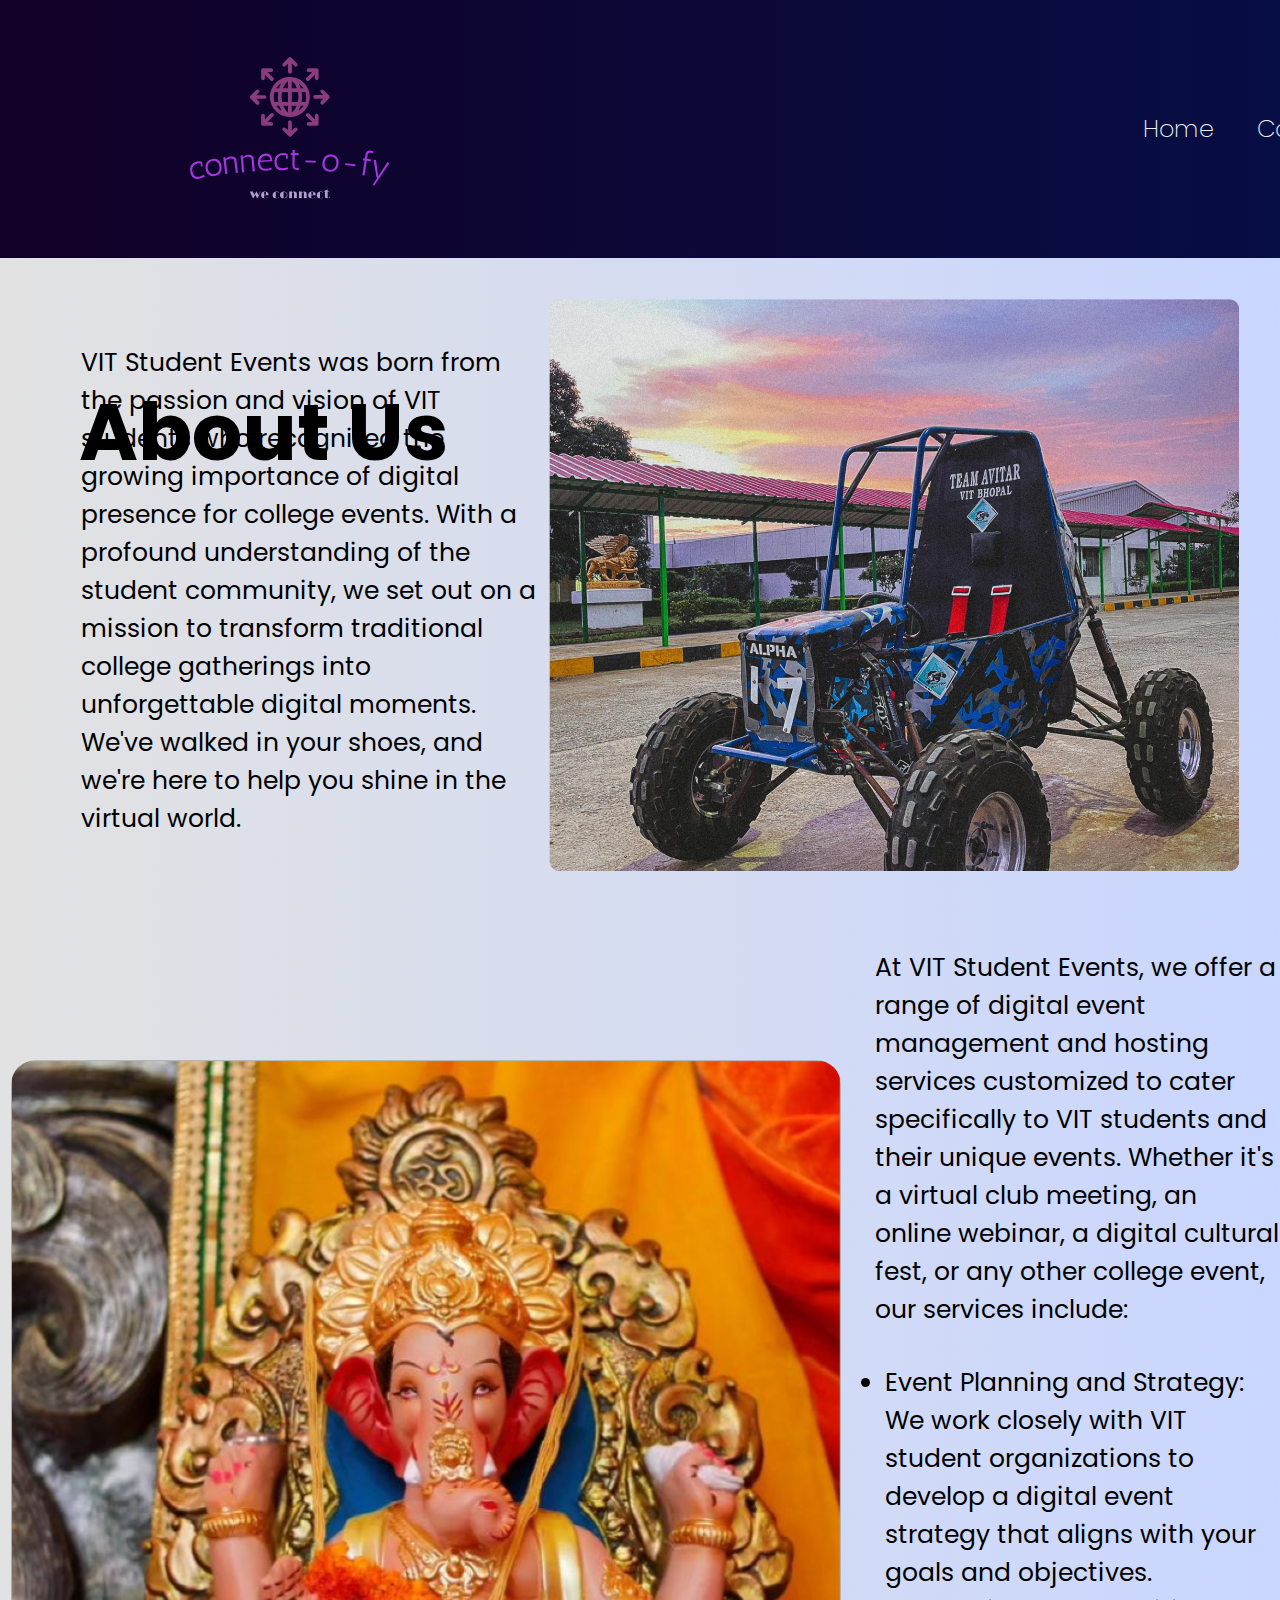
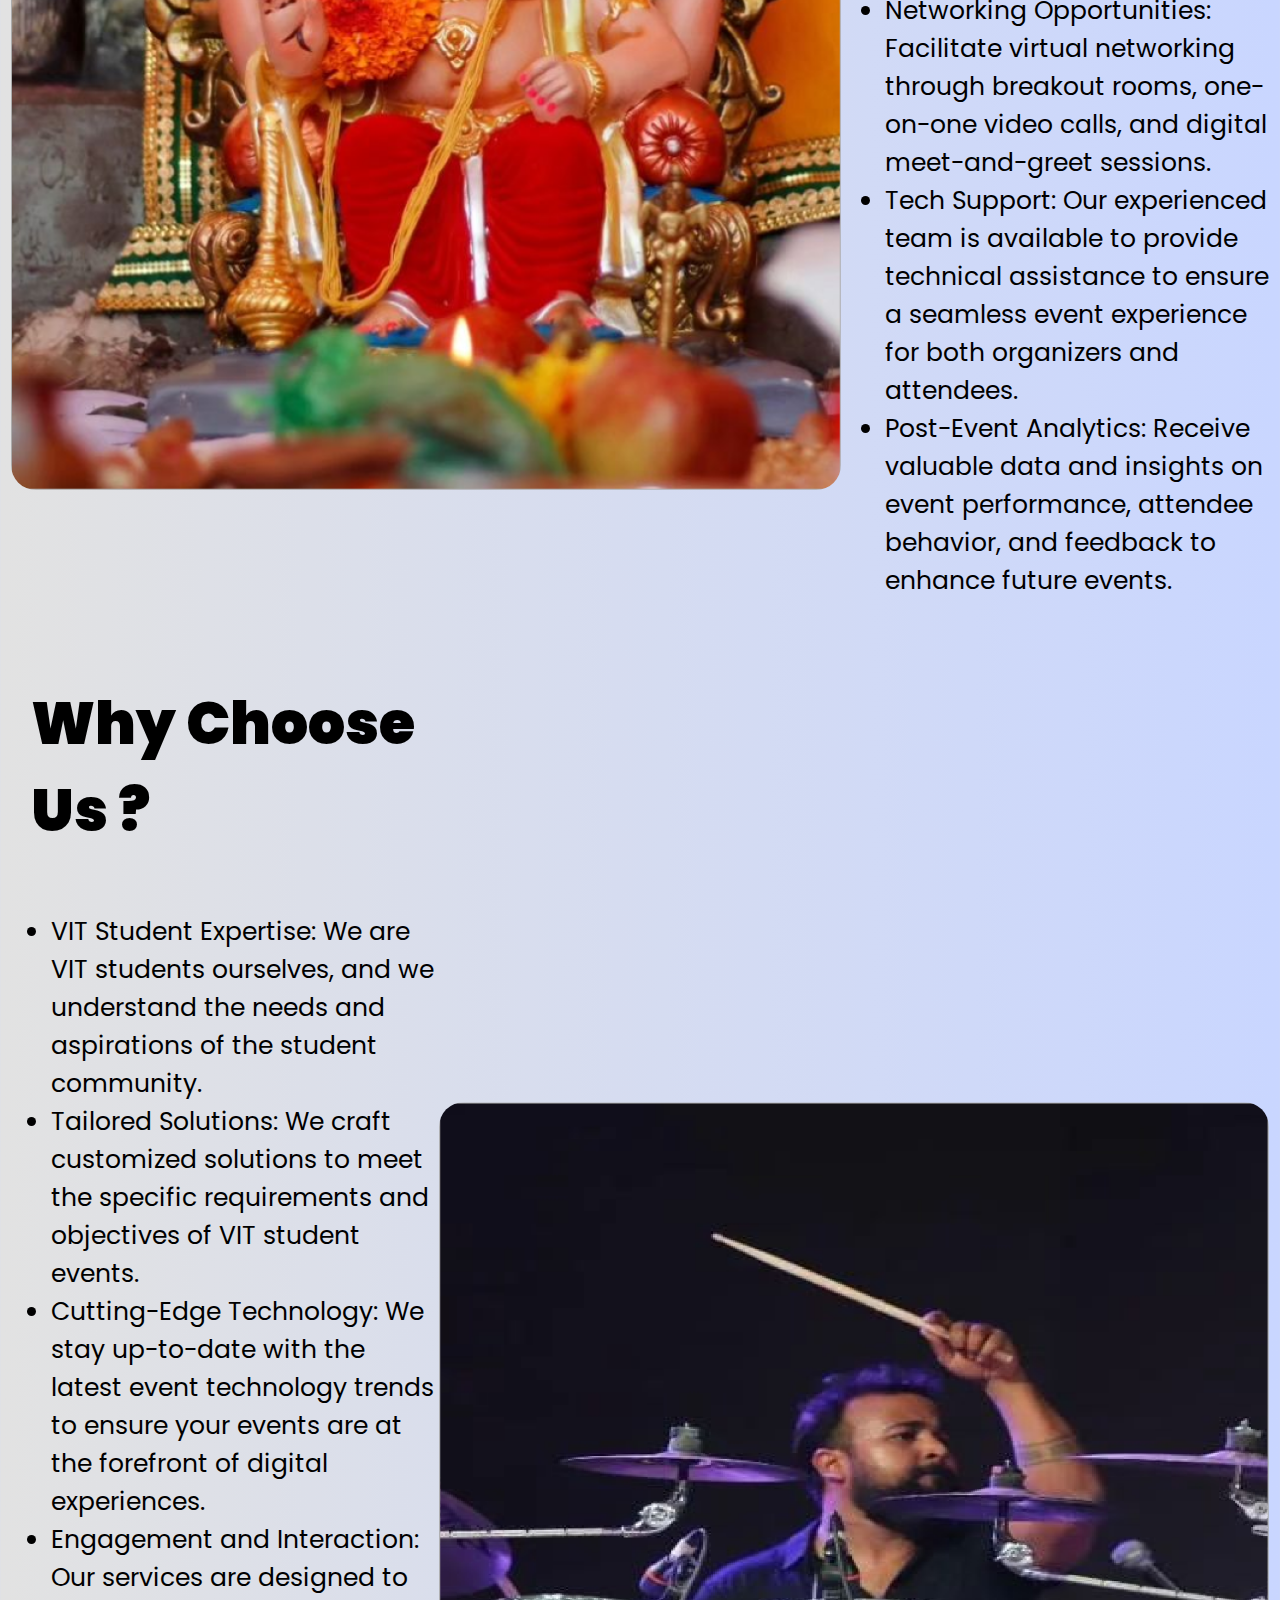
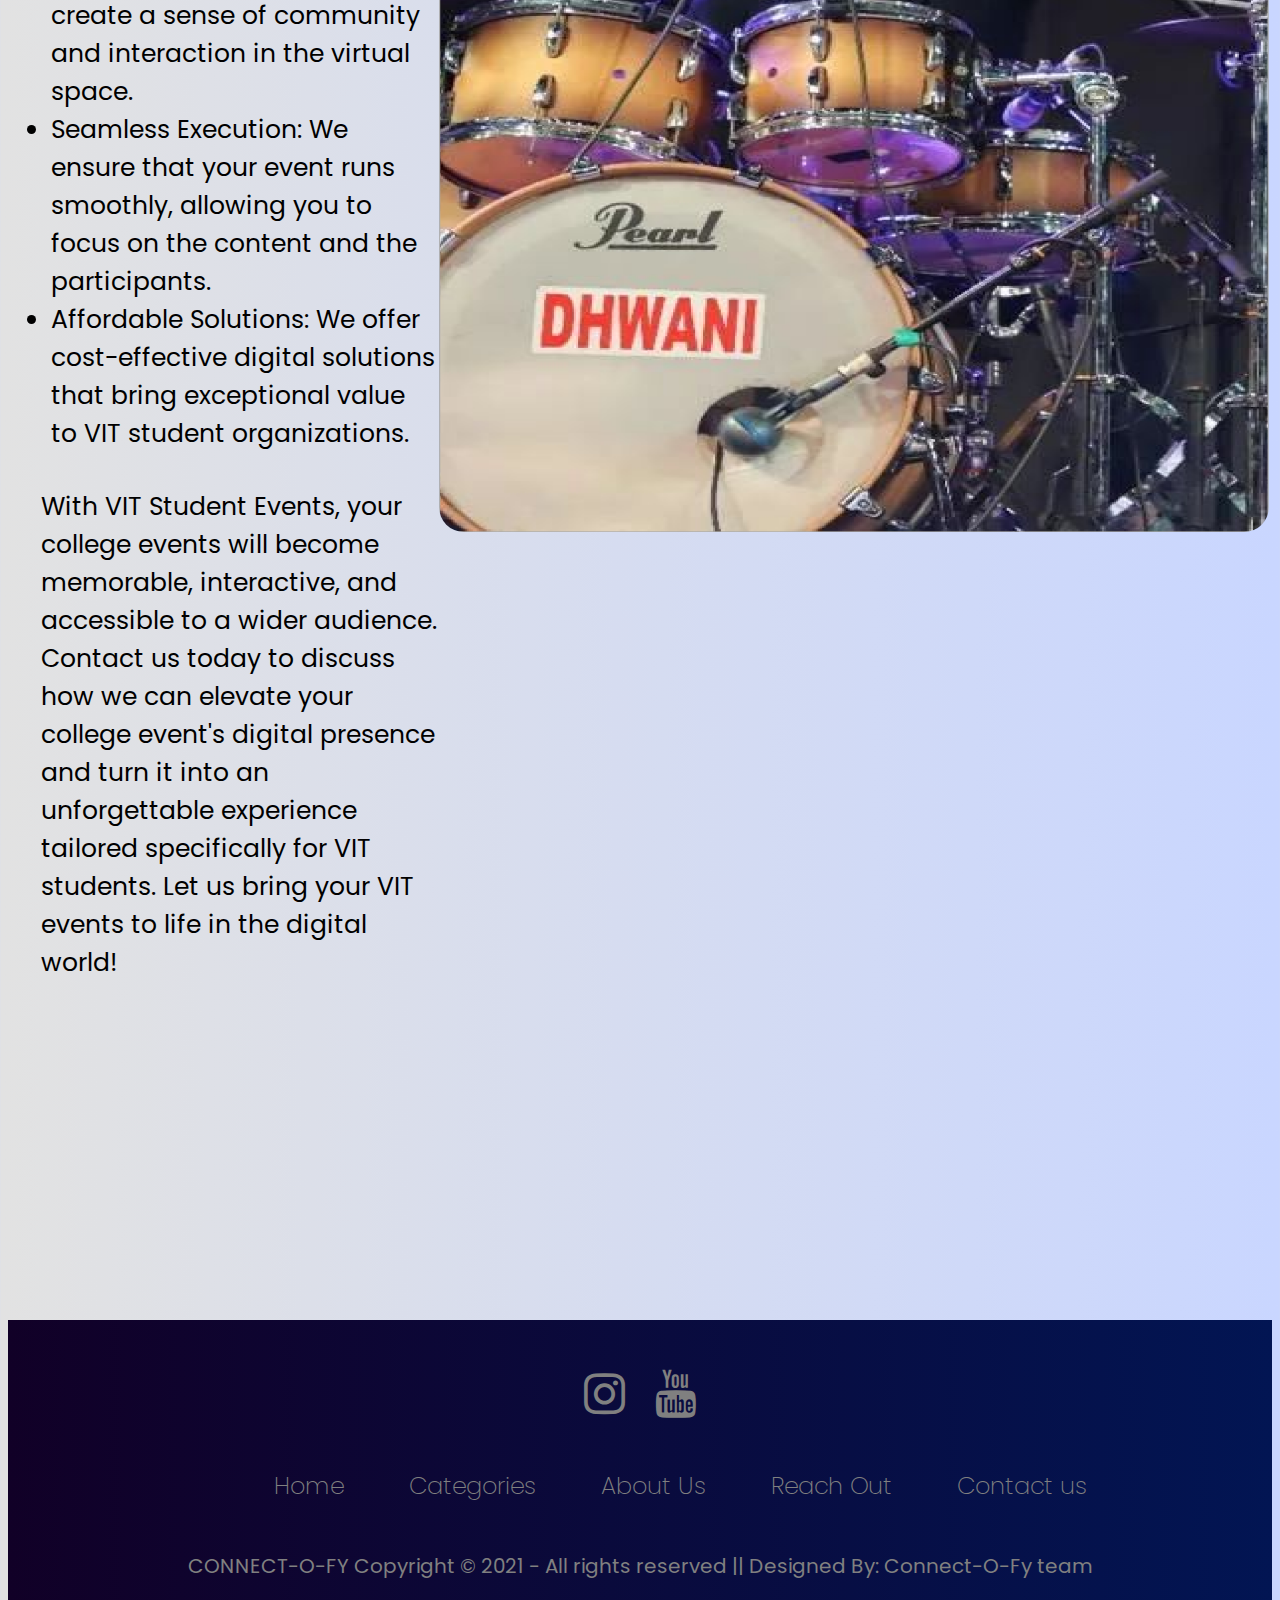
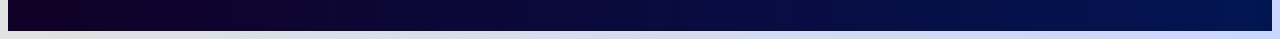
<file: aboutus.html>
<!DOCTYPE html>
<html lang="en">

<head>
    <meta charset="UTF-8">
    <meta name="viewport" content="width=device-width, initial-scale=1.0">
    <title>About Us</title>
    <link rel="stylesheet" href="aboutus.css">
    <div class="header1">
        <header>
            <img class="logo" src="logo-no-background.svg" alt="logo">
            <nav>
                <ul class="nav_links">
                    <li class="mei"><a href="main.html">Home</a></li>
                    <li class="mei"><a href="categories.html">Categories</a></li>
                    <li class="mei"><a href="#">About us</a></li>
                    <li class="mei"><a href="https://forms.gle/4ZxutJ9yqajgQ2y67">Contact us</a></li>
                </ul>
            </nav>
        </header>
    </div>
</head>

<body style="background-color: #c9d6ff; background: linear-gradient(to right, #e2e2e2, #c9d6ff)">
    <div class="about-us">
        <h1>About Us</h1>
    </div>
    <div class="about-text">
        <table class="cont-1">
            <tr>
                <td>VIT Student Events was born from the passion and vision of VIT students who recognized the growing importance of digital presence for college events. With a profound understanding of the student community, we set out on a mission to transform
                    traditional college gatherings into unforgettable digital moments. We've walked in your shoes, and we're here to help you shine in the virtual world.</td>
                <td><img class="rectangle-icon" alt="" src="./about page/public/rectangle-24@2x.png"></td>
            </tr>
        </table>
        <table>
            <tr>
                <td><img class="group-child2" alt="" src="./about page/public/rectangle-242@2x.png"></td>
                <td>
                    <div class="why-us">
                        <h2>Our Offering</h2>
                    </div>
                    <p class="vitb">
                        At VIT Student Events, we offer a range of digital event management and hosting services customized to cater specifically to VIT students and their unique events. Whether it's a virtual club meeting, an online webinar, a digital cultural fest, or any
                        other college event, our services include:
                    </p>
                    <ul class="event-planning-and-strategy-w">
                        <li class="event-planning-and">
                            Event Planning and Strategy: We work closely with VIT student organizations to develop a digital event strategy that aligns with your goals and objectives.
                        </li>
                        <li class="event-planning-and">
                            Networking Opportunities: Facilitate virtual networking through breakout rooms, one-on-one video calls, and digital meet-and-greet sessions.
                        </li>
                        <li class="event-planning-and">
                            Tech Support: Our experienced team is available to provide technical assistance to ensure a seamless event experience for both organizers and attendees.
                        </li>
                        <li class="event-planning-and">
                            Post-Event Analytics: Receive valuable data and insights on event performance, attendee behavior, and feedback to enhance future events.
                        </li>
                    </ul>
                </td>
            </tr>
        </table>
    </div>
    <table>
        <tr>
            <td>
                <div class="why-choose-us">
                    <h3><b>Why Choose Us ?</b></h3>
                </div>
                <ul class="event-planning-and-strategy-w">
                    <li class="event-planning-and">
                        VIT Student Expertise: We are VIT students ourselves, and we understand the needs and aspirations of the student community.
                    </li>
                    <li class="event-planning-and">
                        Tailored Solutions: We craft customized solutions to meet the specific requirements and objectives of VIT student events.
                    </li>
                    <li class="event-planning-and">
                        Cutting-Edge Technology: We stay up-to-date with the latest event technology trends to ensure your events are at the forefront of digital experiences.
                    </li>
                    <li class="event-planning-and">
                        Engagement and Interaction: Our services are designed to create a sense of community and interaction in the virtual space.
                    </li>
                    <li class="event-planning-and">
                        Seamless Execution: We ensure that your event runs smoothly, allowing you to focus on the content and the participants.
                    </li>
                    <li class="event-planning-and">
                        Affordable Solutions: We offer cost-effective digital solutions that bring exceptional value to VIT student organizations.
                    </li>
                </ul>
                <p class="vitb">
                    With VIT Student Events, your college events will become memorable, interactive, and accessible to a wider audience. Contact us today to discuss how we can elevate your college event's digital presence and turn it into an unforgettable experience tailored
                    specifically for VIT students. Let us bring your VIT events to life in the digital world!
                </p>
                </div>
                </div>
            </td>
            <td><img class="group-child1" alt="" src="./about page/public/rectangle-241@2x.png"></td>
        </tr>
    </table>
    <!--FONT AWESOME-->
    <link rel="stylesheet" href="https://cdnjs.cloudflare.com/ajax/libs/font-awesome/4.7.0/css/font-awesome.min.css">

    <!--GOOGLE FONTS-->
    <link rel="preconnect" href="https://fonts.gstatic.com">
    <link href="https://fonts.googleapis.com/css2?family=Fredoka+One&family=Play&display=swap" rel="stylesheet">
    <footer>
        <div class="footer">
            <div class="row">
                <a href="#"><i class="fa fa-instagram"></i></a>
                <a href="https://www.youtube.com/channel/UCpNLrJdzDXK41wXRA1Hrm0A"><i class="fa fa-youtube"></i></a>
            </div>

            <div class="row">
                <ul>
                    <li><a href="main.css">Home</a></li>
                    <li><a href="categories.html">Categories</a></li>
                    <li><a href="#">About Us</a></li>
                    <li><a href="https://forms.gle/4ZxutJ9yqajgQ2y67">Reach Out</a></li>
                    <li><a href="https://forms.gle/4ZxutJ9yqajgQ2y67">Contact us</a></li>
                </ul>
            </div>

            <div class="row">
                CONNECT-O-FY Copyright © 2021 - All rights reserved || Designed By: Connect-O-Fy team
            </div>
        </div>
</body>

</html>
</file>
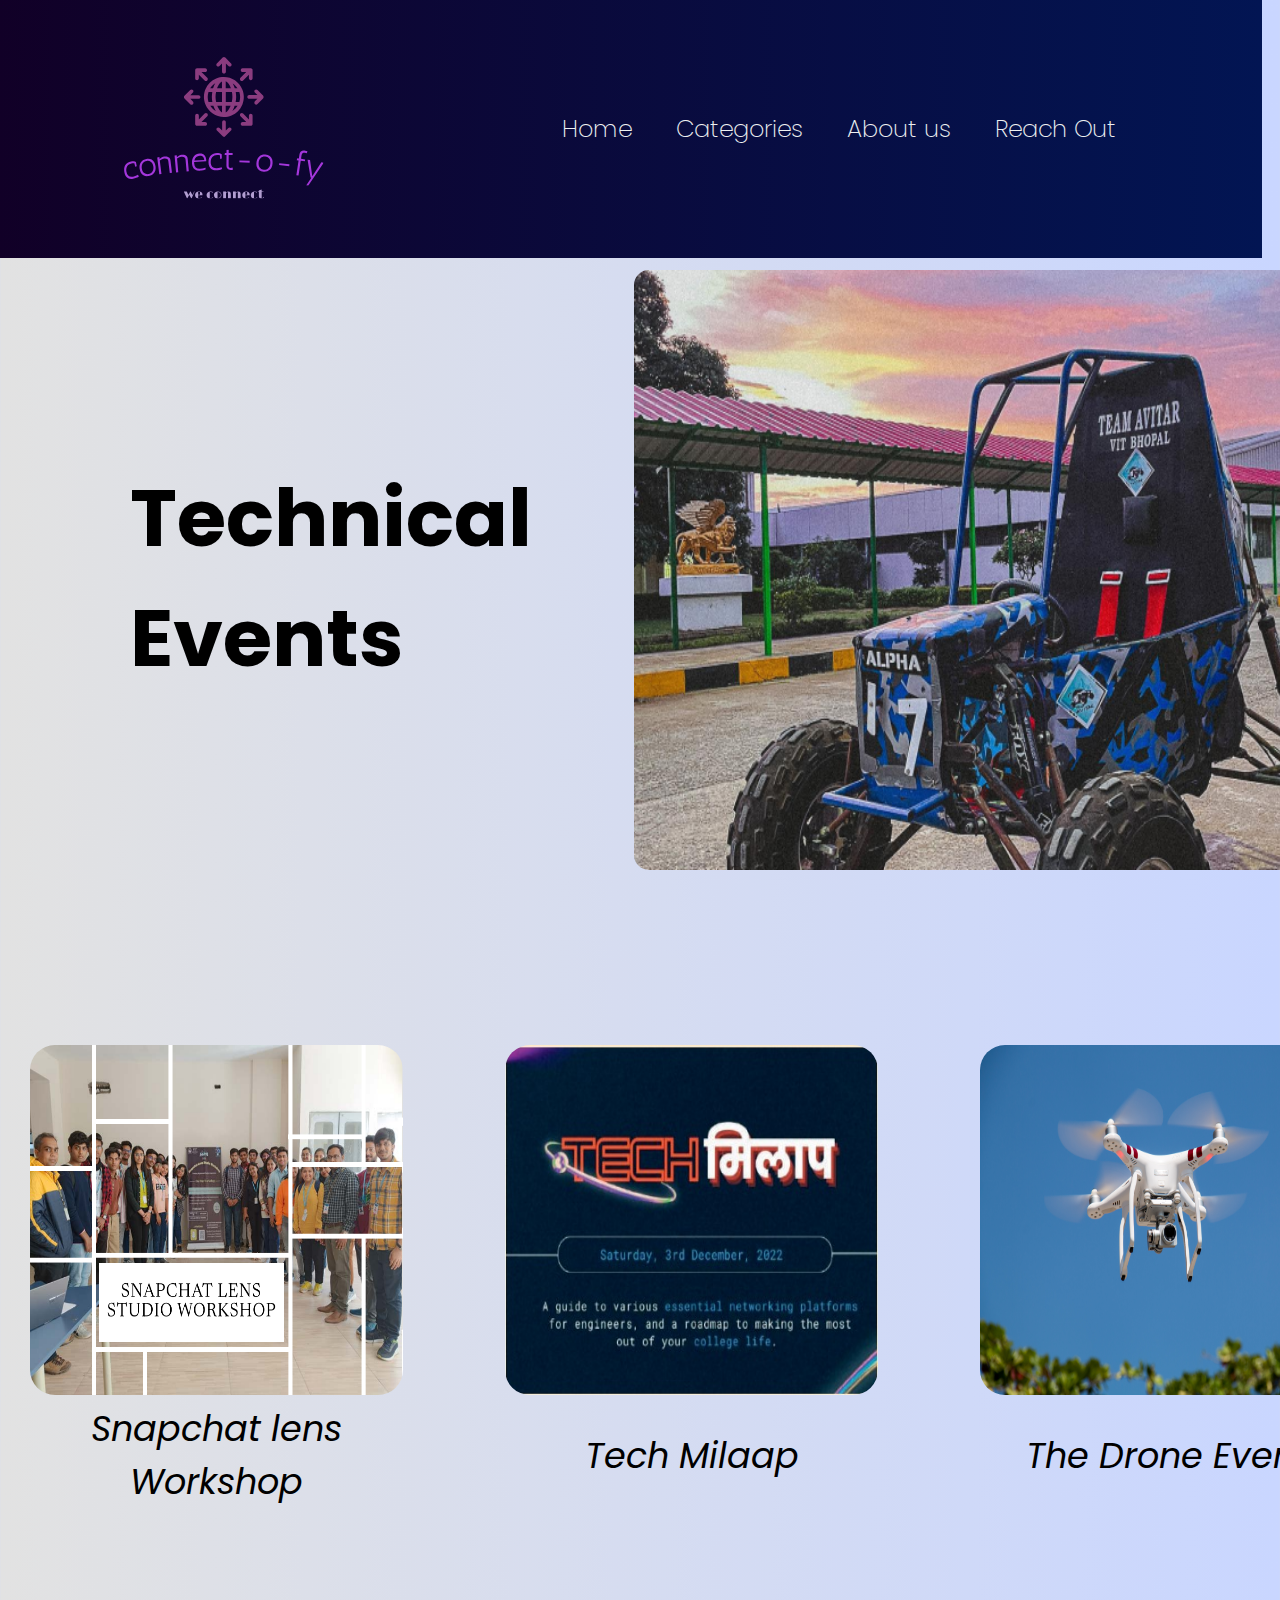
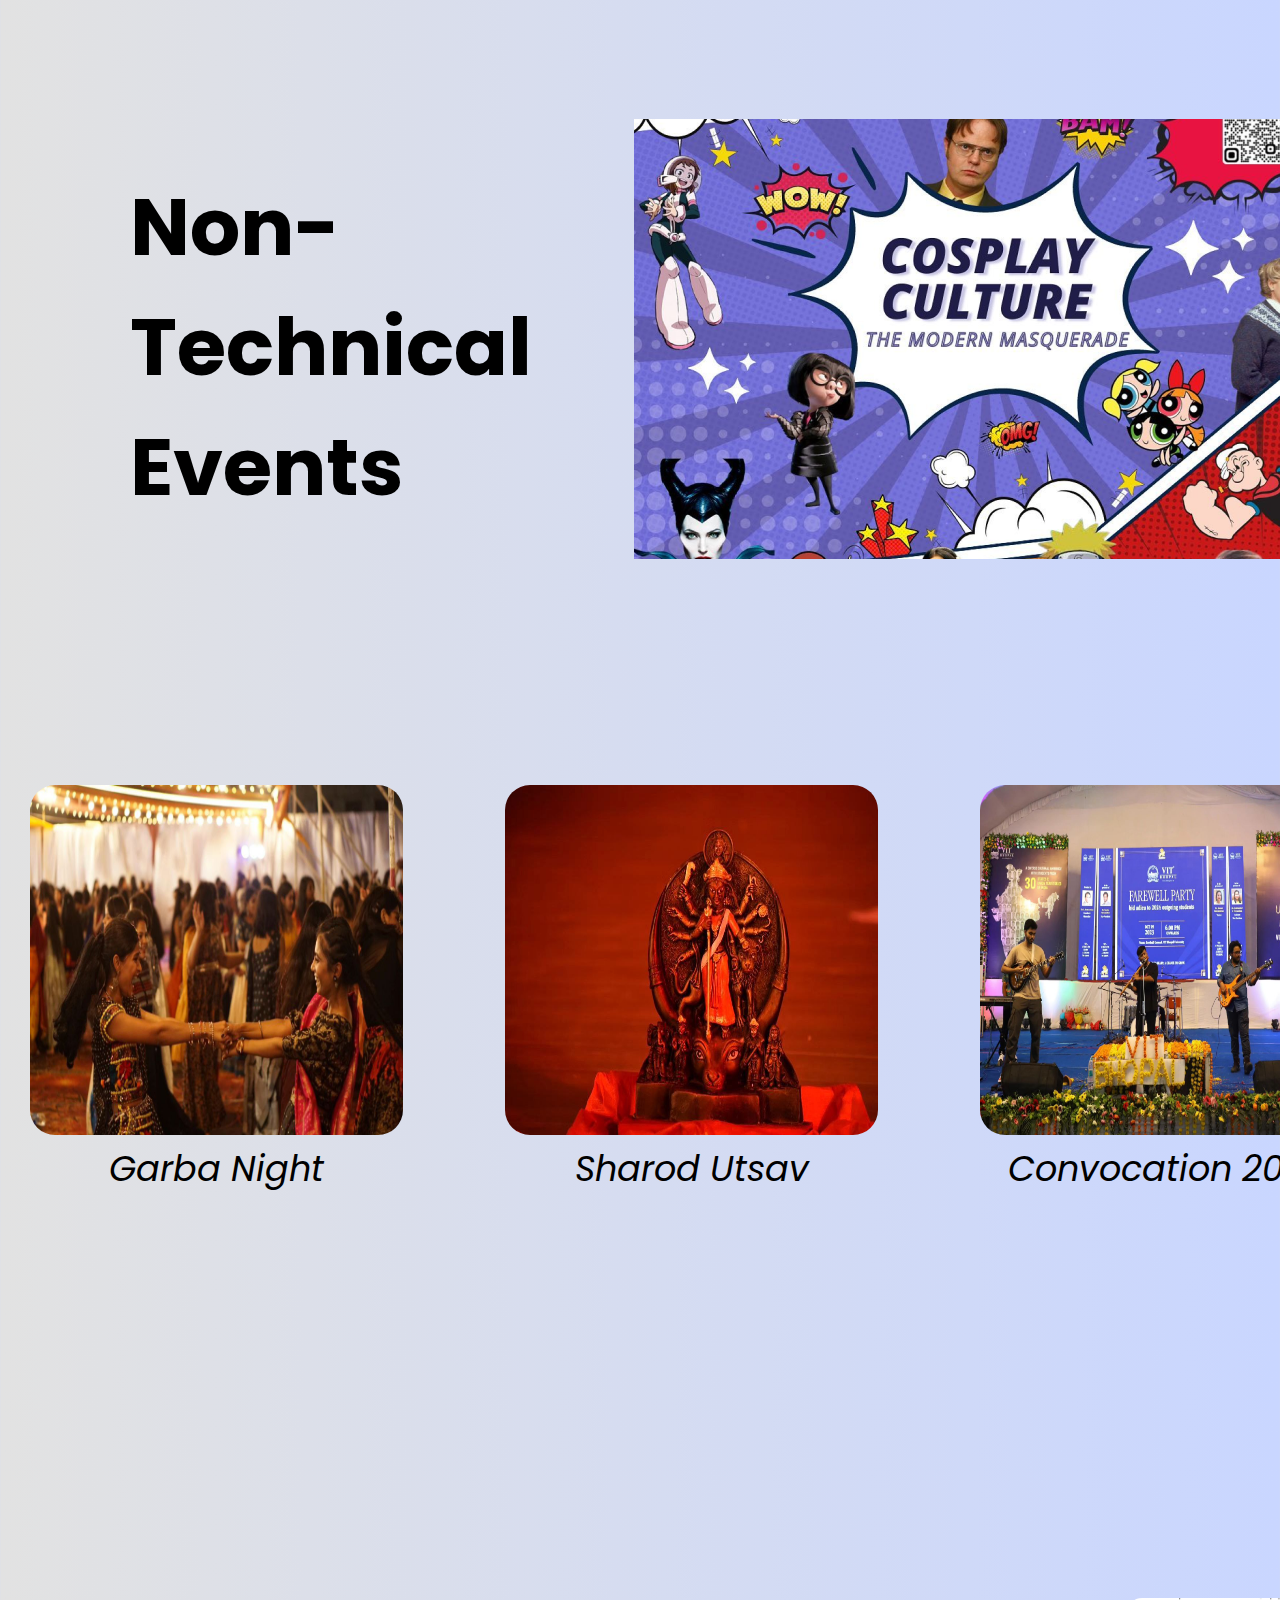
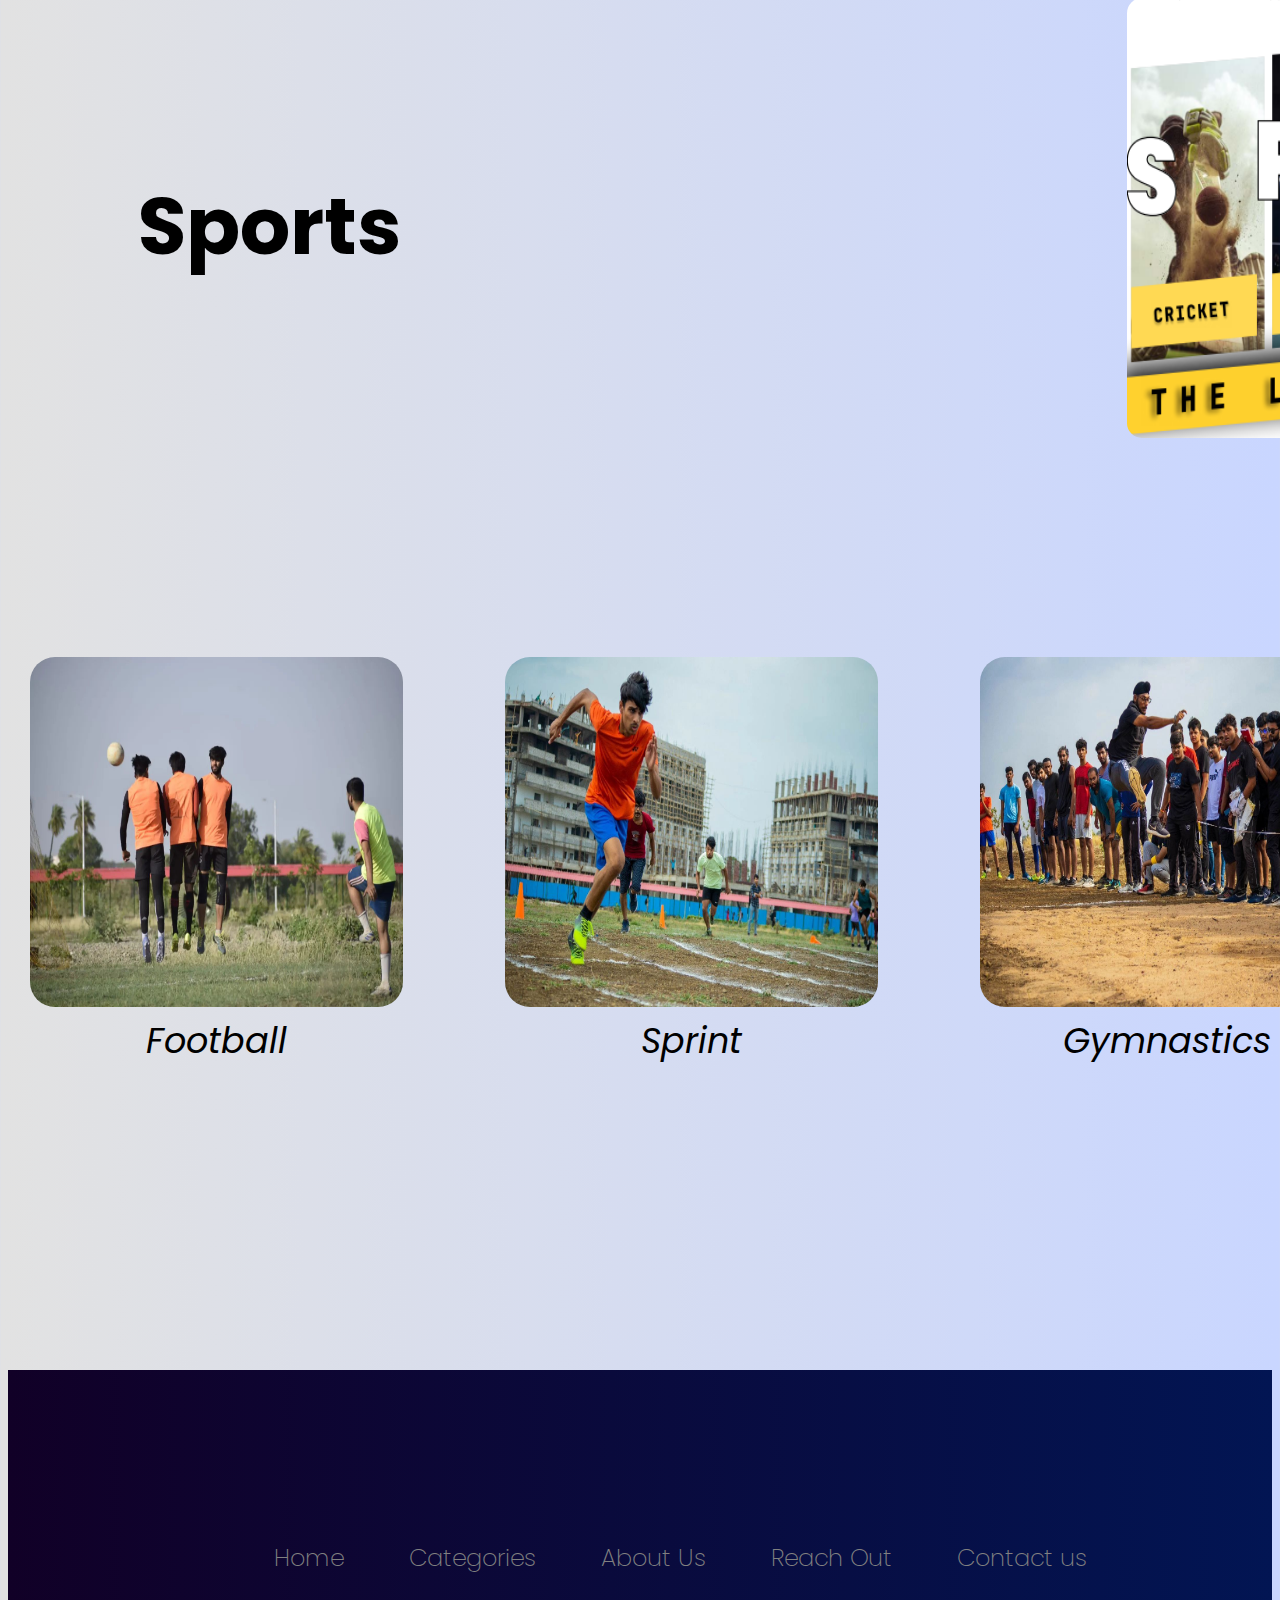
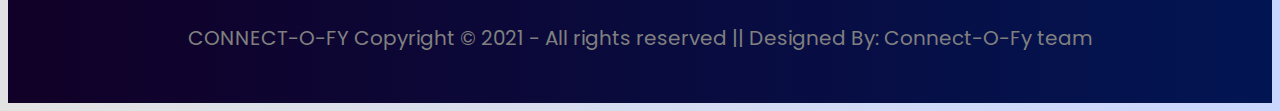
<file: categories.html>
<!DOCTYPE html>
<html lang="en">

<head>
    <meta charset="UTF-8">
    <meta name="viewport" content="width=device-width, initial-scale=1.0">
    <title>Document</title>
    <link rel="stylesheet" href="categories.css">
    <div class="header1">
        <header>
            <img class="logo" src="logo-no-background.svg" alt="logo">
            <nav>
                <ul class="nav_links">
                    <li class="me"><a href="main.html">Home</a></li>
                    <li class="me"><a href="#">Categories</a></li>
                    <li class="me"><a href="aboutus.html">About us</a></li>
                    <li class="me"><a href="https://forms.gle/4ZxutJ9yqajgQ2y67">Reach Out </a></li>
                </ul>
            </nav>
        </header>
    </div>
</head>

<body style="background-color: #c9d6ff; background: linear-gradient(to right, #e2e2e2, #c9d6ff)">
    <div class="techpan">
        <table>
            <tr>
                <td>
                    <div class="tech">
                        <h1>Technical Events</h1>
                    </div>
                </td>
                <td><img class="picture-5-icon1" alt="" src="./test-categories/public/picture-5@2x.png" /></td>
            </tr>
        </table>
    </div>
    <br>
    <br>
    <br>
    <table class="te">
        <tr>
            <td>
                <div class="image-box"><img class="image-1" src="./test-categories/public/snapchat.png" alt="Image 1"></div>
            </td>
            <td>
                <img class="image-2" src="./test-categories/public/tech milap.jpg" alt="Image 2">
            </td>
            <td>
                <img class="image-3" src="./test-categories/public/dronne event.jpg" alt="Image 3">
            </td>
            <td>
                <img class="image-4" src="./test-categories/public/vr.jpg" alt="Image 4">
            </td>
        </tr>
        <tr>
            <td>
                <div class="image-text">Snapchat lens Workshop</div>
            </td>
            <td>
                <div class="image-text">Tech Milaap</div>
            </td>
            <td>
                <div class="image-text">The Drone Event </div>
            </td>
            <td>
                <div class="image-text">VR Event</div>
            </td>
        </tr>
    </table>
    <div class="techpan">
        <table class="te">
            <tr>
                <td>
                    <div class="tech">
                        <h1>Non-Technical Events</h1>
                    </div>
                </td>
                <td><img class="picture-6-icon1" alt="" src="./test-categories/public/picture-6@2x.png" /></td>
            </tr>
        </table>
    </div>
    <table class="te">
        <tr>
            <td><img class="image-2" src="./test-categories/public/nt10.jpg" alt="Image 1"></td>
            <td><img class="image-2" src="./test-categories/public/nt11.jpg" alt="Image 2"></td>
            <td><img class="image-2" src="./test-categories/public/nt9.heic" alt="Image 3"></td>
            <td><img class="image-2" src="./test-categories/public/nt100.webp" alt="Image 4"></td>
        </tr>
        <tr>
            <td>
                <div class="image-text">Garba Night</div>
            </td>
            <td>
                <div class="image-text">Sharod Utsav</div>
            </td>
            <td>
                <div class="image-text">Convocation 2023</div>
            </td>
            <td>
                <div class="image-text">Advitya 2023</div>
            </td>
        </tr>
    </table>
    <div class="techpand">
        <table class="rand">
            <tr class="loli">
                <td class="moli">
                    <div class="tech">
                        <h1>Sports</h1>
                    </div>
                </td>
                <td><img class="picture-7-icon1" alt="" src="./test-categories/public/sports.png" /></td>
            </tr>
        </table>
    </div>
    <table>
        <tr>
            <td><img class="image-2" src="./test-categories/public/football.webp" alt="Image 1"></td>
            <td><img class="image-2" src="./test-categories/public/racing.heic" alt="Image 2"></td>
            <td><img class="image-2" src="./test-categories/public/longjump.heic" alt="Image 3"></td>
            <td><img class="image-2" src="./test-categories/public/vollyball.jpg" alt="Image 4"></td>
        </tr>
        <tr>
            <td>
                <div class="image-text">Football</div>
            </td>
            <td>
                <div class="image-text">Sprint</div>
            </td>
            <td>
                <div class="image-text">Gymnastics</div>
            </td>
            <td>
                <div class="image-text">Volleyball</div>
            </td>
        </tr>
    </table>
    <footer>
        <div class="footer">
            <div class="row">
                <a href="#"><i class="fa fa-instagram"></i></a>
                <a href="https://www.youtube.com/channel/UCpNLrJdzDXK41wXRA1Hrm0A"><i class="fa fa-youtube"></i></a>
            </div>

            <div class="row">
                <ul>
                    <li><a href="main.html">Home</a></li>
                    <li><a href="#">Categories</a></li>
                    <li><a href="aboutus.html">About Us</a></li>
                    <li><a href="https://forms.gle/4ZxutJ9yqajgQ2y67">Reach Out</a></li>
                    <li><a href="https://forms.gle/4ZxutJ9yqajgQ2y67">Contact us</a></li>
                </ul>
            </div>

            <div class="row">
                CONNECT-O-FY Copyright © 2021 - All rights reserved || Designed By: Connect-O-Fy team
            </div>
        </div>
    </footer>
</body>

</html>
</file>
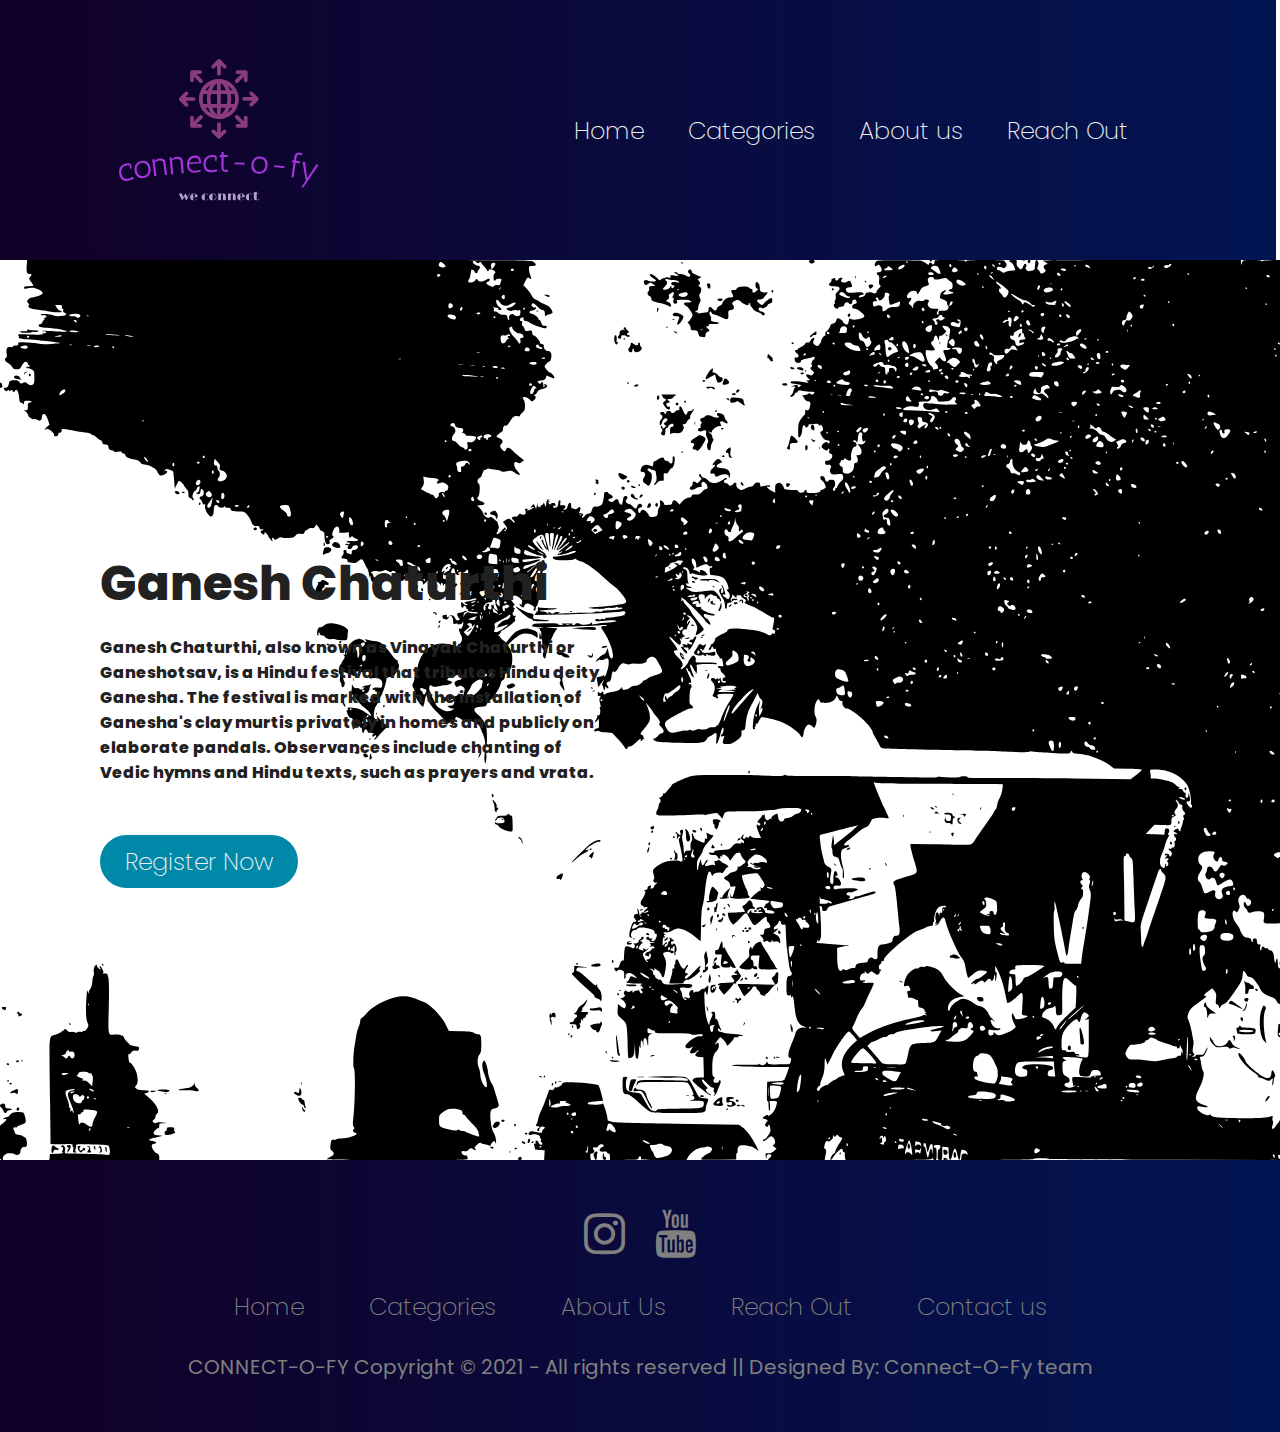
<file: ganeshji.html>
<!DOCTYPE html>
<html lang="en">

<head>
    <meta charset="UTF-8">
    <meta name="viewport" content="width=device-width, initial-scale=1.0">
    <title>Event Page</title>
    <link rel="stylesheet" href="style.css">
    <div class="header1">
        <header>
            <img class="logo" src="logo-no-background.svg" alt="logo">
            <nav>
                <ul class="nav_links">
                    <li><a href="main.html">Home</a></li>
                    <li><a href="categories.html">Categories</a></li>
                    <li><a href="aboutus.html">About us</a></li>
                    <li><a href="https://forms.gle/4ZxutJ9yqajgQ2y67">Reach Out </a></li>
                </ul>
            </nav>
    </div>
</head>

<body>
    <div class="banner">
        <img src="./Event page/Images/1.svg" class="bg">
        <div class="content">
            <h1>Ganesh Chaturthi</h1>
            <h3>
                <span>Ganesh Chaturthi, also known as Vinayak Chaturthi or Ganeshotsav,
                is a Hindu festival that tributes Hindu deity Ganesha. The festival is
                marked with the installation of Ganesha's clay murtis privately in homes
                and publicly on elaborate pandals. Observances include chanting of Vedic 
                hymns and Hindu texts, such as prayers and vrata.</span>
                <div class="magic"><button><a href ="https://forms.gle/ruGoaBjez9b24dbr9">Register Now</a></button></div>
            </h3>
        </div>
    </div>
    <link rel="stylesheet" href="https://cdnjs.cloudflare.com/ajax/libs/font-awesome/4.7.0/css/font-awesome.min.css">
    <link href="https://fonts.googleapis.com/css2?family=Poppins:wght@300&display=swap" rel="stylesheet">

    <!--GOOGLE FONTS-->
    <link rel="preconnect" href="https://fonts.gstatic.com">
    <link href="https://fonts.googleapis.com/css2?family=Fredoka+One&family=Play&display=swap" rel="stylesheet">
    <footer>
        <div class="footer">
            <div class="row">
                <a href="#"><i class="fa fa-instagram"></i></a>
                <a href="https://www.youtube.com/channel/UCpNLrJdzDXK41wXRA1Hrm0A"><i class="fa fa-youtube"></i></a>
            </div>

            <div class="row">
                <ul>
                    <li><a href="main.html">Home</a></li>
                    <li><a href="categories.html">Categories</a></li>
                    <li><a href="aboutus.html">About Us</a></li>
                    <li><a href="https://forms.gle/4ZxutJ9yqajgQ2y67">Reach Out</a></li>
                    <li><a href="https://forms.gle/4ZxutJ9yqajgQ2y67">Contact us</a></li>
                </ul>
            </div>

            <div class="row">
                CONNECT-O-FY Copyright © 2021 - All rights reserved || Designed By: Connect-O-Fy team
            </div>
        </div>
    </footer>
</body>

</html>
</file>
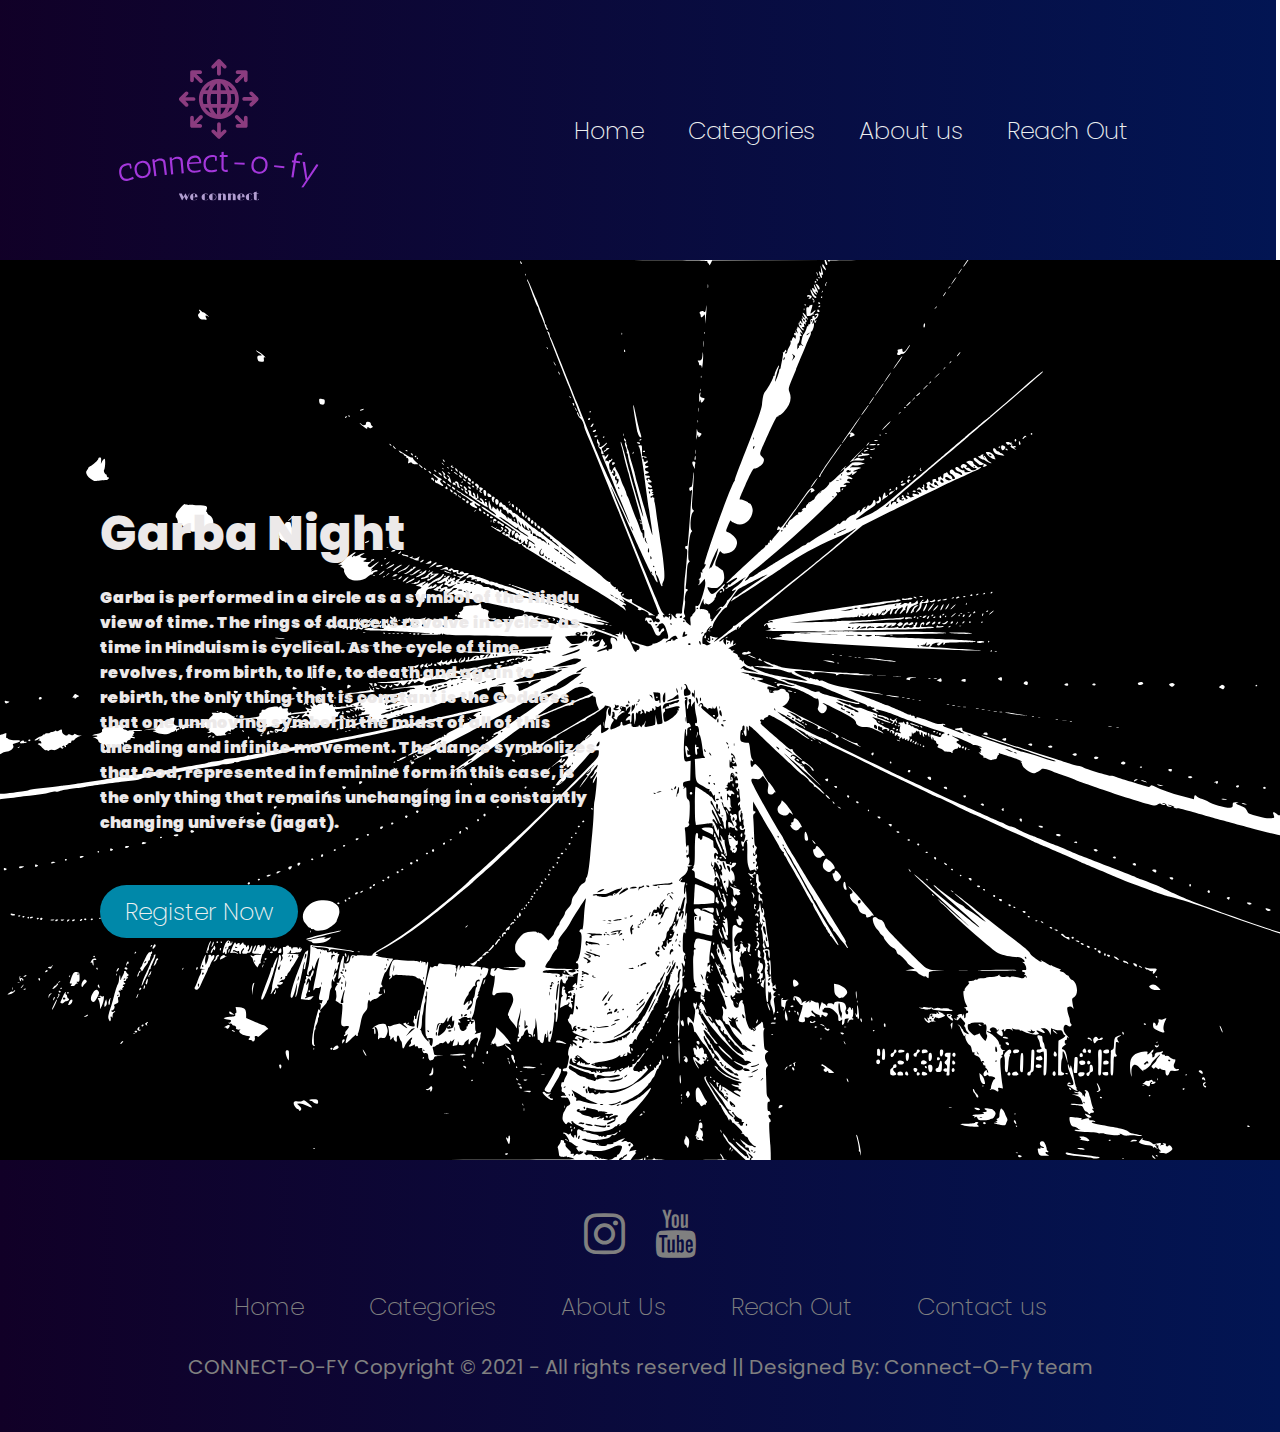
<file: garba.html>
<!DOCTYPE html>
<html lang="en">

<head>
    <meta charset="UTF-8">
    <meta name="viewport" content="width=device-width, initial-scale=1.0">
    <title>Event Page</title>
    <link rel="stylesheet" href="style.css">
    <div class="header1">
        <header>
            <img class="logo" src="logo-no-background.svg" alt="logo">
            <nav>
                <ul class="nav_links">
                    <li><a href="main.html">Home</a></li>
                    <li><a href="categories.html">Categories</a></li>
                    <li><a href="aboutus.html">About us</a></li>
                    <li><a href="https://forms.gle/4ZxutJ9yqajgQ2y67">Reach Out </a></li>
                </ul>
            </nav>
    </div>
</head>

<body>
    <div class="banner">
        <img src="./Event page/Images/3.svg" class="bg">
        <div class="content">
            <h2>Garba Night</h2>
            <h4>
                <span>Garba is performed in a circle as a symbol of the Hindu view of time. 
                    The rings of dancers revolve in cycles, as time in Hinduism is cyclical. 
                    As the cycle of time revolves, from birth, to life, to death and again to rebirth, 
                    the only thing that is constant is the Goddess, that one unmoving symbol in the 
                    midst of all of this unending and infinite movement. The dance symbolizes that God, 
                    represented in feminine form in this case, is the only thing that remains unchanging 
                    in a constantly changing universe (jagat).</span>
                <div class="magic"><button><a href ="https://docs.google.com/forms/d/e/1FAIpQLScVxwnhqkLGKEc7D-wD8KTvtOsrDK7dVI5usMqkc54O0ntB-g/viewform?usp=sf_link9">Register Now</a></button></div>
            </h4>
        </div>
    </div>
    <link rel="stylesheet" href="https://cdnjs.cloudflare.com/ajax/libs/font-awesome/4.7.0/css/font-awesome.min.css">
    <link href="https://fonts.googleapis.com/css2?family=Poppins:wght@300&display=swap" rel="stylesheet">

    <!--GOOGLE FONTS-->
    <link rel="preconnect" href="https://fonts.gstatic.com">
    <link href="https://fonts.googleapis.com/css2?family=Fredoka+One&family=Play&display=swap" rel="stylesheet">
    <footer>
        <div class="footer">
            <div class="row">
                <a href="#"><i class="fa fa-instagram"></i></a>
                <a href="https://www.youtube.com/channel/UCpNLrJdzDXK41wXRA1Hrm0A"><i class="fa fa-youtube"></i></a>
            </div>

            <div class="row">
                <ul>
                    <li><a href="main.html">Home</a></li>
                    <li><a href="categories.html">Categories</a></li>
                    <li><a href="aboutus.html">About Us</a></li>
                    <li><a href="https://forms.gle/4ZxutJ9yqajgQ2y67">Reach Out</a></li>
                    <li><a href="https://forms.gle/4ZxutJ9yqajgQ2y67">Contact us</a></li>
                </ul>
            </div>

            <div class="row">
                CONNECT-O-FY Copyright © 2021 - All rights reserved || Designed By: Connect-O-Fy team
            </div>
        </div>
    </footer>
</body>

</html>
</file>
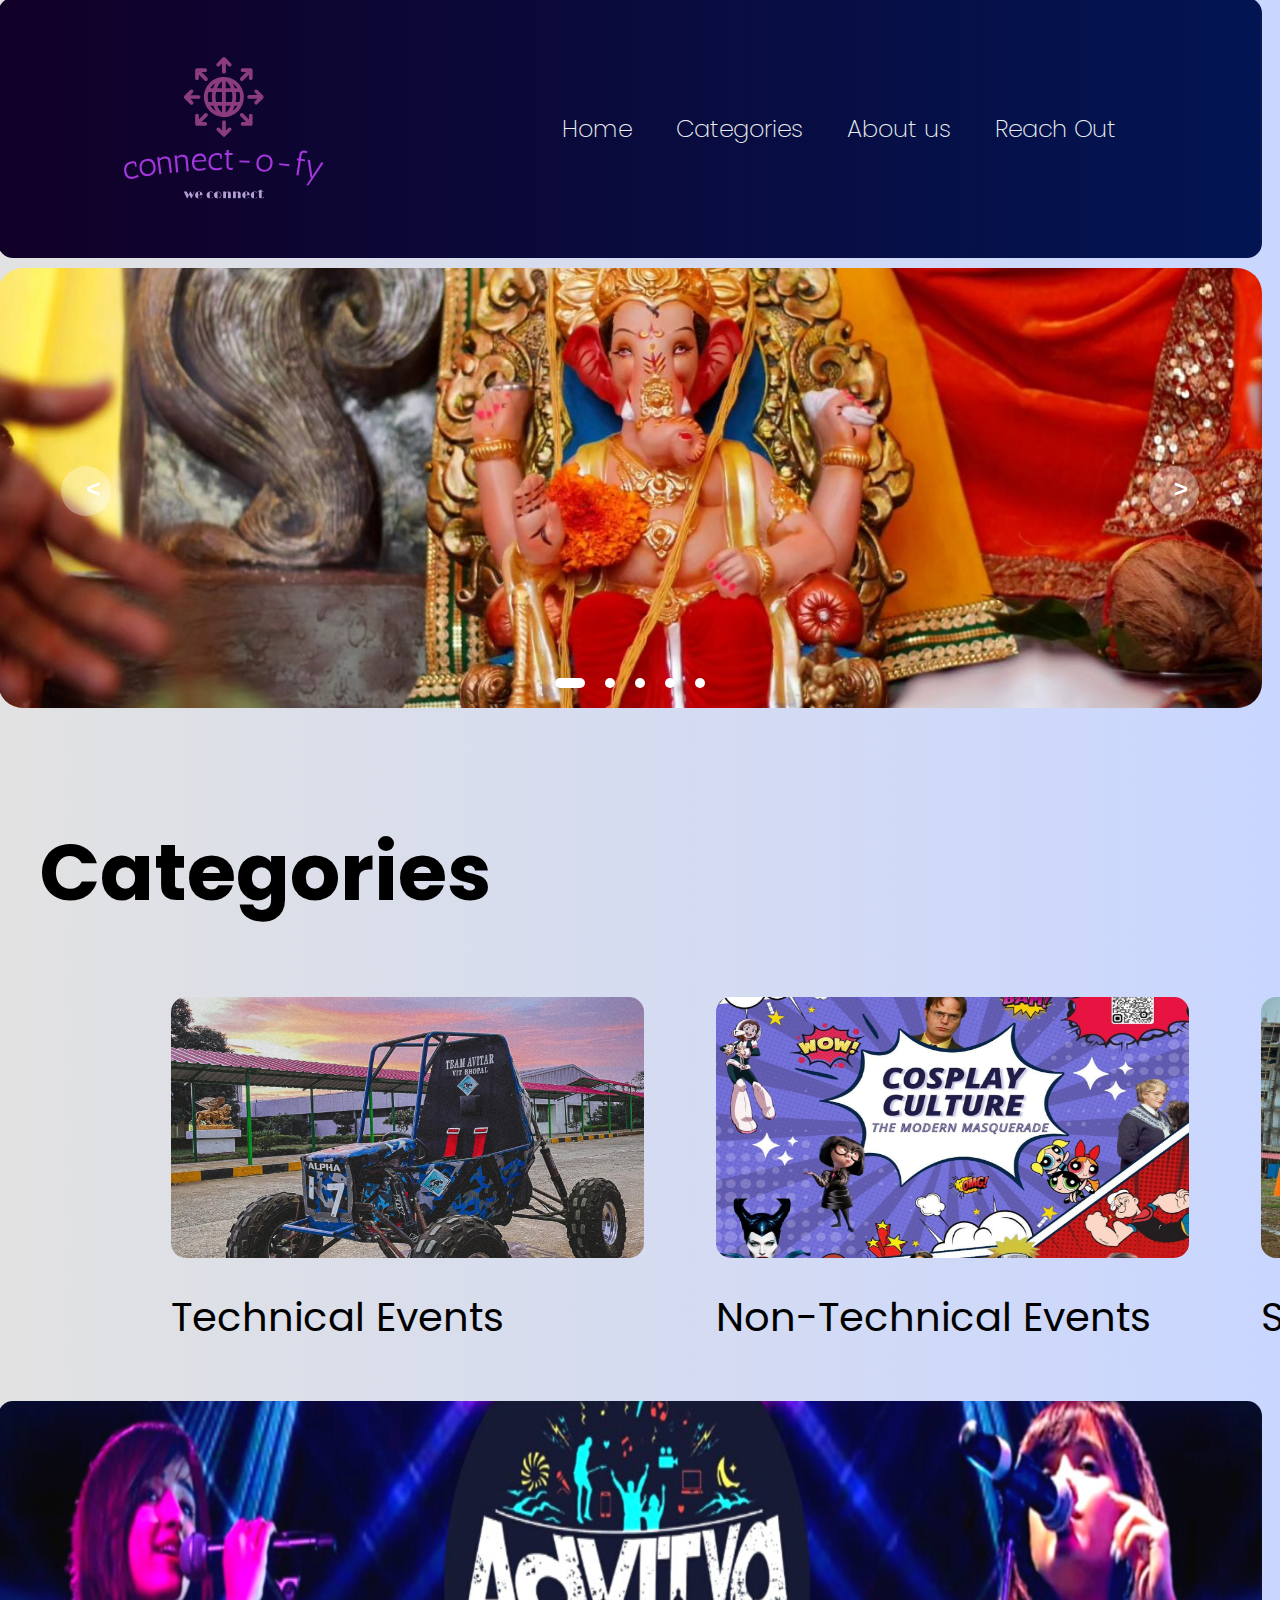
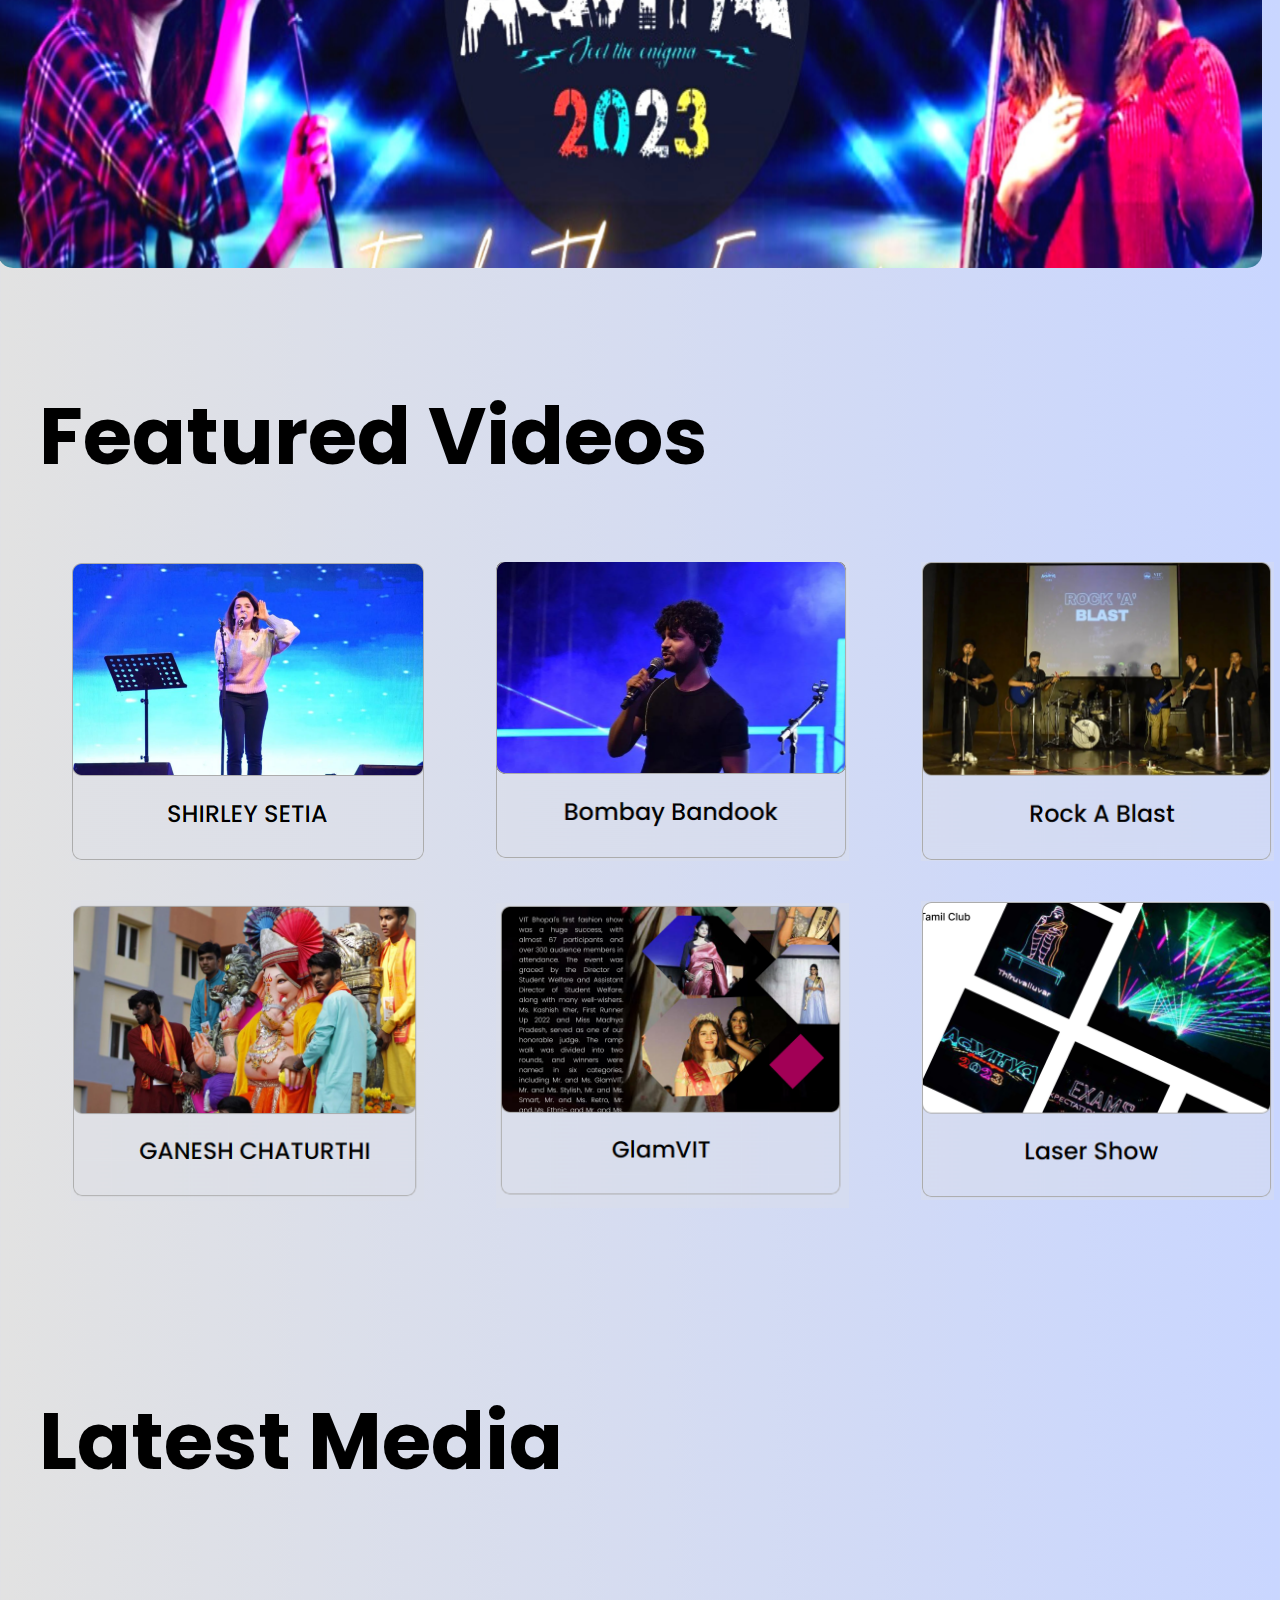
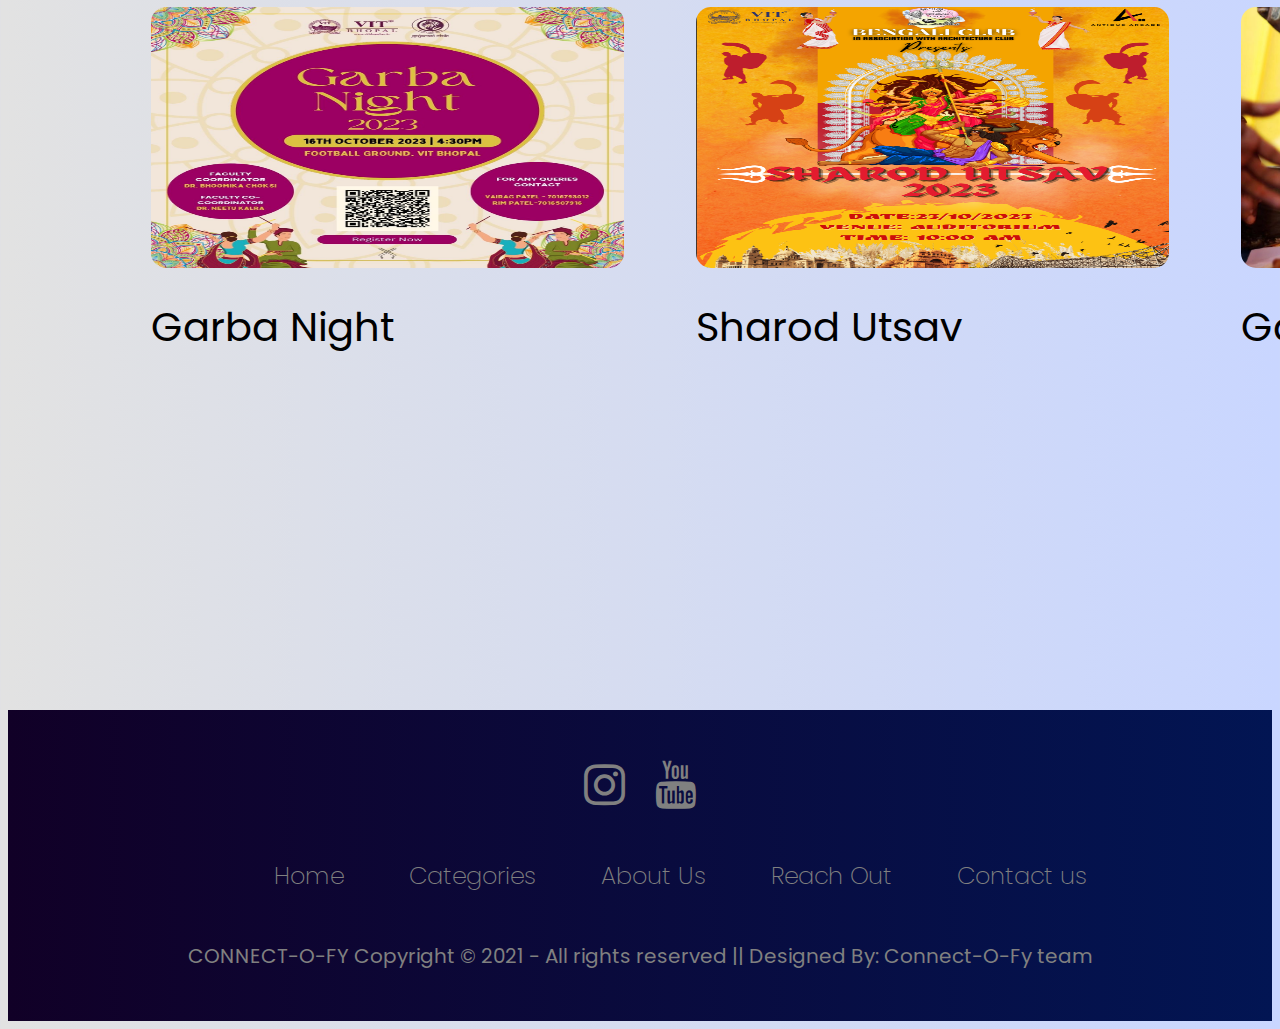
<file: main.html>
<!DOCTYPE html>
<html lang="en">

<head>
    <meta charset="UTF-8">
    <meta name="viewport" content="width=device-width, initial-scale=1.0">
    <title>Connect-0-fy</title>
    <link rel="stylesheet" href="./main.css">
    <link rel="stylesheet" href="./navbar.css">
    <link rel="stylesheet" href="./carousel.css">
    <div class="header1">
        <header>
            <img class="logo" src="logo-no-background.svg" alt="logo">
            <nav>
                <ul class="nav_links">
                    <li><a href="#">Home</a></li>
                    <li><a href="categories.html">Categories</a></li>
                    <li><a href="aboutus.html">About us</a></li>
                    <li><a href="https://forms.gle/4ZxutJ9yqajgQ2y67">Reach Out </a></li>
                </ul>
            </nav>
        </header>
    </div>
</head>

<body style="background-color: #c9d6ff; background: linear-gradient(to right, #e2e2e2, #c9d6ff)">
    <div class="slider">
        <div class="list">
            <div class="item">
                <img src="img/1.png" alt="">
            </div>
            <div class="item">
                <img src="img/2.png" alt="">
            </div>
            <div class="item">
                <img src="img/3.png" alt="">
            </div>
            <div class="item">
                <img src="img/4.png" alt="">
            </div>
            <div class="item">
                <img src="img/5.png" alt="">
            </div>
        </div>
        <div class="buttons">
            <button id="prev"><</button>
            <button id="next">></button>
        </div>
        <ul class="dots">
            <li class="active"></li>
            <li></li>
            <li></li>
            <li></li>
            <li></li>
        </ul>
    </div>
    <script src="app.js"></script>
    <div class="head">
        <h1>Categories</h1>
        <table class="events">
            <div class="event">
                <tr>
                    <td><img class="picture-5-icon1" alt="" src="./public/picture-5@2x.png" /></td>
                    <td><img class="picture-6-icon1" alt="" src="./public/picture-6@2x.png" /></td>
                    <td><img class="picture-7-icon1" alt="" src="./public/picture-7@2x.png" /></td>
                </tr>
                <tr>
                    <td>Technical Events</td>
                    <td>Non-Technical Events</td>
                    <td>Sports Events</td>
                </tr>
            </div>
        </table>
    </div>
    <img class="frame-item" alt="" src="./public/rectangle-23@2x.png" />
    <div class="featured">
        <h1>Featured Videos</h1>
        <table>
            <tr>
                <td>
                    <a href="https://youtube.com/shorts/HYwezfyE5No?feature=share"><img class="shirley" src="./featured/1.png" /></a>
                </td>
                <td>
                    <a href="https://youtube.com/shorts/bjPGg11R0VU?feature=share"><img class="bombay" src="./featured/2.png" /></a>
                </td>
                <td><img class="rock" src="./featured/3.png" /></td>
                <td>
                    <a href="https://www.youtube.com/watch?v=WaqJuct8dkY"><img class="convo" src="./featured/4.png" /></a>
                </td>
            </tr>
        </table>
        <table>
            <tr>
                <td>
                    <a href="https://youtube.com/shorts/-AFJjn-Pb-U?feature=share"><img class="ganesh" src="./featured/5.png" /></a>
                </td>
                <td><img class="glam" src="./featured/6.png" /></td>
                <td><img class="laser" src="./featured/7.png" /></td>
                <td><img class="murder" src="./featured/8.png" /></td>
            </tr>
        </table>
    </div>
    <div class="latest-media">
        <h1>Latest Media
        </h1>
        <table class="me">
            <div class="me">
                <tr>
                    <td>
                        <a href="garba.html"><img class="garba" src="./media/garba.jpg" /></a>
                    </td>
                    <td>
                        <a href="sharod.html"><img class="sharod" src="./media/sharod.png" /></a>
                    </td>
                    <td>
                        <a href="ganeshji.html"><img class="ganesh-utsav" src="./img/1.png" /></a>
                    </td>
                </tr>
                <tr>
                    <div class="media-text">
                        <td class="gt">Garba Night</td>
                        <td class="su">Sharod Utsav</td>
                        <td class="gc">Ganesh Chaturthi</td>
                    </div>
                </tr>
            </div>
        </table>
    </div>
    <!--FONT AWESOME-->
    <link rel="stylesheet" href="https://cdnjs.cloudflare.com/ajax/libs/font-awesome/4.7.0/css/font-awesome.min.css">

    <!--GOOGLE FONTS-->
    <link rel="preconnect" href="https://fonts.gstatic.com">
    <link href="https://fonts.googleapis.com/css2?family=Fredoka+One&family=Play&display=swap" rel="stylesheet">
    <footer>
        <div class="footer">
            <div class="row">
                <a href="#"><i class="fa fa-instagram"></i></a>
                <a href="https://www.youtube.com/channel/UCpNLrJdzDXK41wXRA1Hrm0A"><i class="fa fa-youtube"></i></a>
            </div>

            <div class="row">
                <ul>
                    <li><a href="#">Home</a></li>
                    <li><a href="categories.html">Categories</a></li>
                    <li><a href="aboutus.html">About Us</a></li>
                    <li><a href="https://forms.gle/4ZxutJ9yqajgQ2y67">Reach Out</a></li>
                    <li><a href="https://forms.gle/4ZxutJ9yqajgQ2y67">Contact us</a></li>
                </ul>
            </div>

            <div class="row">
                CONNECT-O-FY Copyright © 2021 - All rights reserved || Designed By: Connect-O-Fy team
            </div>
        </div>
    </footer>
</body>

</html>
</file>
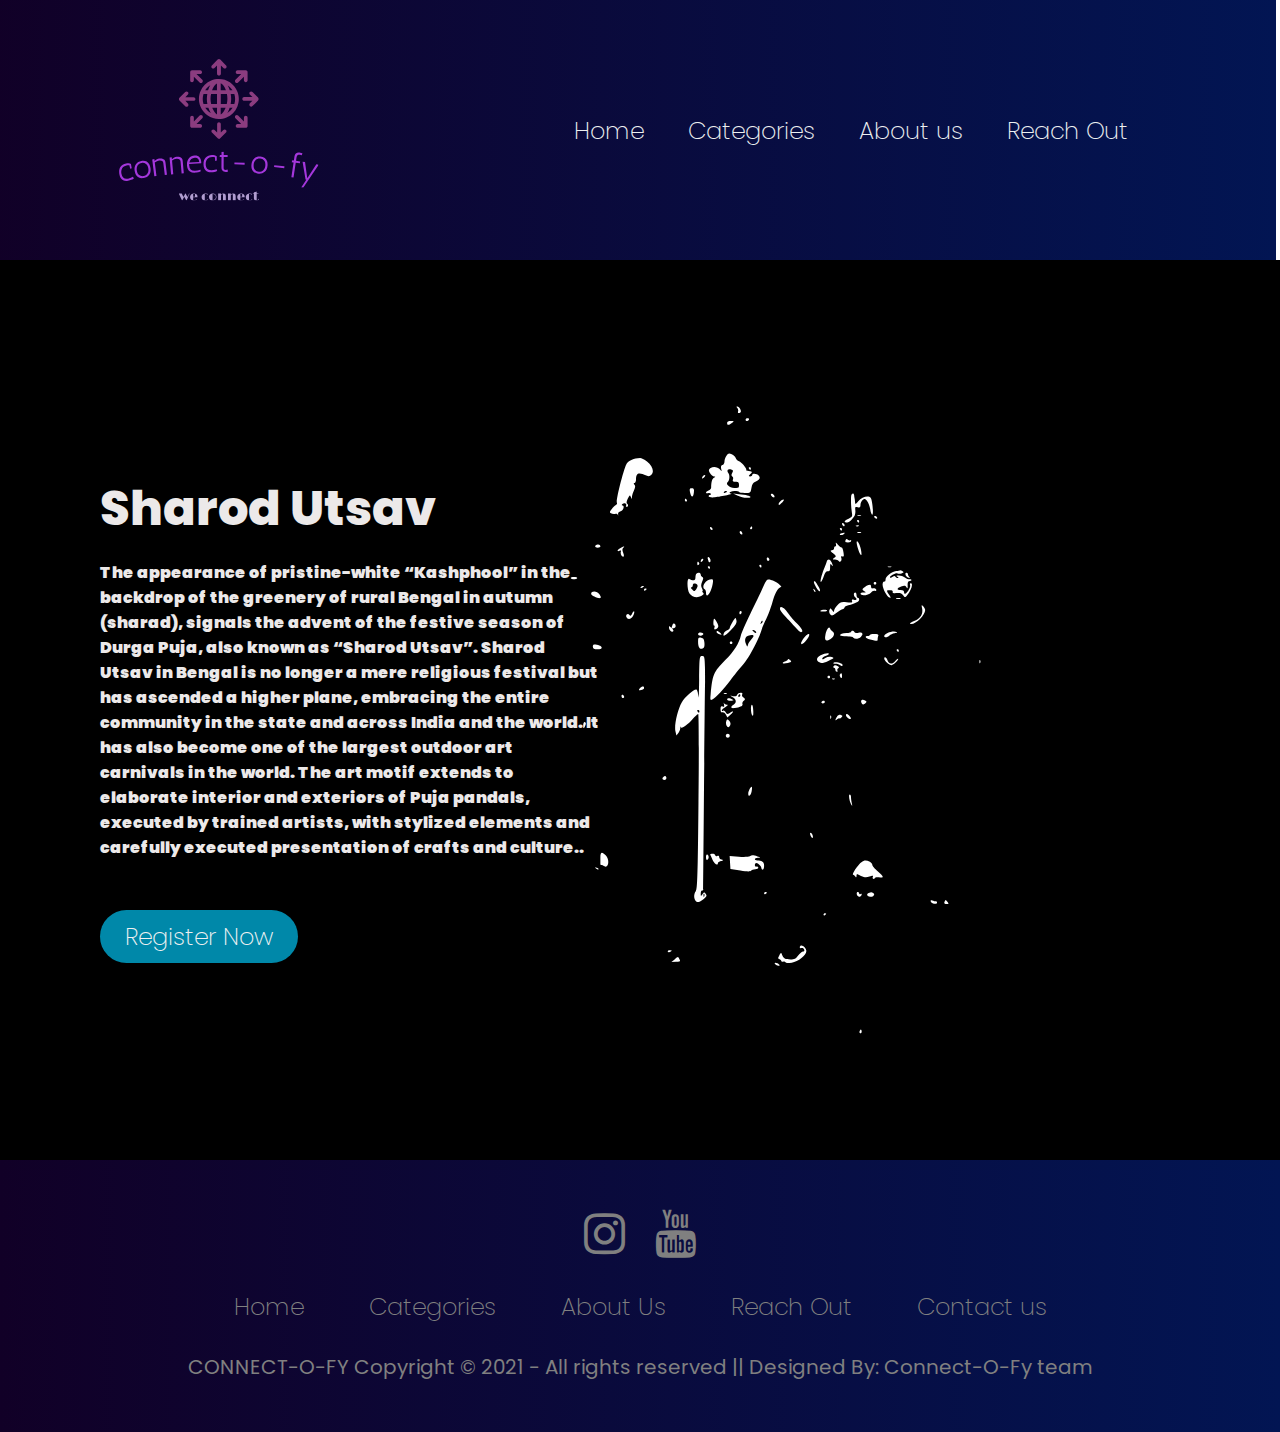
<file: sharod.html>
<!DOCTYPE html>
<html lang="en">

<head>
    <meta charset="UTF-8">
    <meta name="viewport" content="width=device-width, initial-scale=1.0">
    <title>Event Page</title>
    <link rel="stylesheet" href="style.css">
    <div class="header1">
        <header>
            <img class="logo" src="logo-no-background.svg" alt="logo">
            <nav>
                <ul class="nav_links">
                    <li><a href="main.html">Home</a></li>
                    <li><a href="categories.html">Categories</a></li>
                    <li><a href="aboutus.html">About us</a></li>
                    <li><a href="https://forms.gle/4ZxutJ9yqajgQ2y67">Reach Out </a></li>
                </ul>
            </nav>
    </div>
</head>

<body>
    <div class="banner">
        <img src="./Event page/Images/5.svg" class="bg">
        <div class="content">
            <h2>Sharod Utsav</h2>
            <h4>
                <span>The appearance of pristine-white “Kashphool” in the backdrop of the greenery of rural Bengal in autumn (sharad), signals the advent of the festive season of Durga Puja, also known as “Sharod Utsav”.
                Sharod Utsav in Bengal is no longer a mere religious festival but has ascended a higher plane, 
                embracing the entire community in the state and across India and the world. 
                It has also become one of the largest outdoor art carnivals in the world. 
                The art motif extends to elaborate interior and exteriors of Puja pandals, executed by trained artists, with stylized elements and 
                carefully executed presentation of crafts and culture..</span>
                <div class="magic"><button><a href ="https://forms.gle/ruGoaBjez9b24dbr9">Register Now</a></button></div>
            </h4>
        </div>
    </div>
    <link rel="stylesheet" href="https://cdnjs.cloudflare.com/ajax/libs/font-awesome/4.7.0/css/font-awesome.min.css">
    <link href="https://fonts.googleapis.com/css2?family=Poppins:wght@300&display=swap" rel="stylesheet">

    <!--GOOGLE FONTS-->
    <link rel="preconnect" href="https://fonts.gstatic.com">
    <link href="https://fonts.googleapis.com/css2?family=Fredoka+One&family=Play&display=swap" rel="stylesheet">
    <footer>
        <div class="footer">
            <div class="row">
                <a href="#"><i class="fa fa-instagram"></i></a>
                <a href="https://www.youtube.com/channel/UCpNLrJdzDXK41wXRA1Hrm0A"><i class="fa fa-youtube"></i></a>
            </div>

            <div class="row">
                <ul>
                    <li><a href="main.html">Home</a></li>
                    <li><a href="categories.html">Categories</a></li>
                    <li><a href="aboutus.html">About Us</a></li>
                    <li><a href="https://forms.gle/4ZxutJ9yqajgQ2y67">Reach Out</a></li>
                    <li><a href="https://forms.gle/4ZxutJ9yqajgQ2y67">Contact us</a></li>
                </ul>
            </div>

            <div class="row">
                CONNECT-O-FY Copyright © 2021 - All rights reserved || Designed By: Connect-O-Fy team
            </div>
        </div>
    </footer>
</body>

</html>
</file>
<file: aboutus.css>
@import url('https://fonts.googleapis.com/css2?family=Poppins:ital,wght@1,200&display=swap');
.header1 {
    position: relative;
    top: -10px;
    left: -10px;
    width: 1920px;
    background-color: #09011d;
    background: linear-gradient(to right, #110027, #021553);
}

.mei,
a,
button {
    font-family: "poppins", sans-serif;
    font-weight: 200;
    font-size: 24px;
    color: #edf0f1;
    text-decoration: none;
}

header {
    display: flex;
    justify-content: space-between;
    align-items: center;
    padding: 30px 10%;
}

.logo {
    cursor: pointer;
    height: 200px;
    width: 200px;
}

.nav_links {
    list-style: none;
}

.nav_links li {
    display: inline-block;
    padding: 0px 20px;
}

.nav_links li a {
    transition: all 0.3s ease 0s;
}

.nav_links li a:hover {
    color: #0088a9;
}

button {
    padding: 9px 25px;
    background-color: rgba(0, 136, 169, 1);
    border: none;
    border-radius: 50px;
    cursor: pointer;
    transition: all 0.3s ease 0s;
}

button:hover {
    background-color: rgba(0, 136, 169, 0.8);
}

@import url('https://fonts.googleapis.com/css2?family=Poppins:ital,wght@1,200&display=swap');
.about-us {
    font-family: poppins;
    font-size: 40px;
    font-style: normal;
    position: relative;
    left: 20px;
    padding: 4%;
}

.cont-1 {
    margin-top: -350px;
    padding: 50px;
    font-family: poppins;
    font-size: 25px;
    text-align: left;
    font-style: normal;
    position: relative;
    left: 20px;
}

.rectangle-icon {
    height: 572px;
    width: 690px;
}

.why-us {
    font-family: poppins;
    font-size: 50px;
    font-style: normal;
    position: top;
    padding-left: 5%;
    margin-top: -350px;
}

.vitb {
    padding: 10px;
    font-family: poppins;
    font-size: 25px;
    text-align: left;
    font-style: normal;
    position: relative;
    left: 20px;
}

.group-child2 {
    height: 1030px;
    width: 830px;
    border-radius: 25px;
}

.event-planning-and {
    font-family: poppins;
    font-size: 25px;
    font-style: normal;
}

.why-choose-us {
    font-family: poppins;
    font-size: 50px;
    font-style: normal;
    position: relative;
    left: 20px;
}

.group-child1 {
    height: 1030px;
    width: 830px;
    border-radius: 25px;
}

@import url('https://fonts.googleapis.com/css2?family=Poppins:ital,wght@1,200&display=swap');
.footer {
    margin-top: 300px;
    background-color: #09011d;
    background: linear-gradient(to right, #110027, #021553);
    padding: 30px 0px;
    font-family: 'Poppins', sans-serif;
    text-align: center;
    font-size: 25px;
}

.footer .row {
    width: 100%;
    margin: 1% 0%;
    padding: 0.6% 0%;
    color: gray;
    font-size: 0.8em;
}

.footer .row a {
    text-decoration: none;
    color: gray;
    transition: 0.5s;
}

.footer .row a:hover {
    color: #fff;
}

.footer .row ul {
    width: 100%;
}

.footer .row ul li {
    display: inline-block;
    margin: 0px 30px;
}

.footer .row a i {
    font-size: 2em;
    margin: 0% 1%;
}

@media (max-width:720px) {
    .footer {
        text-align: left;
        padding: 5%;
    }
    .footer .row ul li {
        display: block;
        margin: 10px 0px;
        text-align: left;
    }
    .footer .row a i {
        margin: 0% 3%;
    }
}
</file>
<file: categories.css>
@import url('https://fonts.googleapis.com/css2?family=Poppins:ital,wght@1,200&display=swap');
.header1 {
    position: relative;
    top: -10px;
    left: -10px;
    width: 100%;
    background-color: #09011d;
    background: linear-gradient(to right, #110027, #021553);
}

.me,
a,
button {
    font-family: "poppins", sans-serif;
    font-weight: 200;
    font-size: 24px;
    color: #edf0f1;
    text-decoration: none;
}

header {
    display: flex;
    justify-content: space-between;
    align-items: center;
    padding: 30px 10%;
}

.logo {
    cursor: pointer;
    height: 200px;
    width: 200px;
}

.nav_links {
    list-style: none;
}

.nav_links li {
    display: inline-block;
    padding: 0px 20px;
}

.nav_links li a {
    transition: all 0.3s ease 0s;
}

.nav_links li a:hover {
    color: #0088a9;
}

button {
    padding: 9px 25px;
    background-color: rgba(0, 136, 169, 1);
    border: none;
    border-radius: 50px;
    cursor: pointer;
    transition: all 0.3s ease 0s;
}

button:hover {
    background-color: rgba(0, 136, 169, 0.8);
}

.picture-5-icon1 {
    width: 800px;
    height: 600px;
    border-radius: 15px;
}

.techpan {
    font-family: 'poppins', sans-serif;
    padding-left: 100px;
    font-size: 40px;
}

.th,
td {
    padding-top: 0px;
    padding-left: 20px;
    padding-right: 80px;
}

.te {
    margin-top: 100px;
    margin-bottom: 200px;
}

.image-1 {
    height: 350px;
    width: 373px;
    border-radius: 25px;
}

.image-2 {
    height: 350px;
    width: 373px;
    border-radius: 25px;
}

.image-3 {
    height: 350px;
    width: 373px;
    border-radius: 25px;
}

.image-4 {
    height: 350px;
    width: 373px;
    border-radius: 25px;
}

.image-text {
    font-family: 'poppins', sans-serif;
    font-style: oblique;
    font-size: 35px;
    text-align: center;
}

.techpand {
    font-family: 'poppins', sans-serif;
    padding-left: 50px;
    font-size: 40px;
}

.picture-7-icon1 {
    margin-left: 425px;
    ;
    width: 704px;
    height: 440px;
    border-radius: 15px;
}

.rand {
    margin-left: -140px;
    margin-right: -150px;
    border-spacing: 200px;
}

@import url('https://fonts.googleapis.com/css2?family=Poppins:ital,wght@1,200&display=swap');
.footer {
    margin-top: 300px;
    background-color: #09011d;
    background: linear-gradient(to right, #110027, #021553);
    padding: 30px 0px;
    font-family: 'Poppins', sans-serif;
    text-align: center;
    font-size: 25px;
}

.footer .row {
    width: 100%;
    margin: 1% 0%;
    padding: 0.6% 0%;
    color: gray;
    font-size: 0.8em;
}

.footer .row a {
    text-decoration: none;
    color: gray;
    transition: 0.5s;
}

.footer .row a:hover {
    color: #fff;
}

.footer .row ul {
    width: 100%;
}

.footer .row ul li {
    display: inline-block;
    margin: 0px 30px;
}

.footer .row a i {
    font-size: 2em;
    margin: 0% 1%;
}

@media (max-width:720px) {
    .footer {
        text-align: left;
        padding: 5%;
    }
    .footer .row ul li {
        display: block;
        margin: 10px 0px;
        text-align: left;
    }
    .footer .row a i {
        margin: 0% 3%;
    }
}
</file>
<file: style.css>
@import url('https://fonts.googleapis.com/css2?family=Poppins:wght@300&display=swap');
    .header1 {
        position: relative;
        left: -10px;
        width: 100.5%;
        background-color: #09011d;
        background: linear-gradient(to right, #110027, #021553);
    }
    
    li,
    a,
    button {
        font-family: "poppins", sans-serif;
        font-weight: 200;
        font-size: 24px;
        color: #edf0f1;
        text-decoration: none;
    }
    
    header {
        display: flex;
        justify-content: space-between;
        align-items: center;
        padding: 30px 10%;
    }
    
    .logo {
        cursor: pointer;
        height: 200px;
        width: 200px;
    }
    
    .nav_links {
        list-style: none;
    }
    
    .nav_links li {
        display: inline-block;
        padding: 0px 20px;
    }
    
    .nav_links li a {
        transition: all 0.3s ease 0s;
    }
    
    .nav_links li a:hover {
        color: #0088a9;
    }
    
    button {
        padding: 9px 25px;
        background-color: rgba(0, 136, 169, 1);
        border: none;
        border-radius: 50px;
        cursor: pointer;
        transition: all 0.3s ease 0s;
    }
    
    button:hover {
        background-color: rgba(0, 136, 169, 0.8);
    }
    
    * {
        margin: 0;
        padding: 0;
        box-sizing: border-box;
        font-family: 'Poppins', sans-serif;
    }
    
    .banner {
        position: relative;
        width: 100%;
        min-height: 100vh;
        padding: 0 100px;
        display: flex;
        justify-content: flex-start;
        align-items: center;
    }
    
    .banner .bg {
        position: absolute;
        top: 0;
        left: 0;
        width: 100%;
        height: 100%;
        object-fit: cover;
    }
    
    .content {
        position: relative;
        z-index: 1;
        max-width: 500px;
    }
    
    .content h1 {
        color: #222121;
        font-size: 3em;
        font-weight: 800;
        text-decoration: uppercase;
        margin-top: 15px;
    }
    
    .content h2 {
        color: #ece9e9;
        font-size: 3em;
        font-weight: 800;
        text-decoration: uppercase;
        margin-top: 15px;
    }
    
    .content h3 {
        color: #222121;
        font-size: 1em;
        font-weight: 800;
        text-decoration: uppercase;
        margin-top: 15px;
    }
    
    .content h4 {
        color: #ece9e9;
        font-size: 1em;
        font-weight: 800;
        text-decoration: uppercase;
        margin-top: 15px;
    }
    
    .banner .content h4 span {
        font-weight: bolder;
    }
    
    .magic {
        margin-top: 10%;
    }
    
    .footer {
        background-color: #ece9e9;
        background: linear-gradient(to right, #110027, #021553);
        padding: 30px 0px;
        font-family: 'Poppins', sans-serif;
        text-align: center;
        font-size: 25px;
    }
    
    .footer .row {
        width: 100%;
        margin: 1% 0%;
        padding: 0.6% 0%;
        color: gray;
        font-size: 0.8em;
    }
    
    .footer .row a {
        text-decoration: none;
        color: gray;
        transition: 0.5s;
    }
    
    .footer .row a:hover {
        color: #fff;
    }
    
    .footer .row ul {
        width: 100%;
    }
    
    .footer .row ul li {
        display: inline-block;
        margin: 0px 30px;
    }
    
    .footer .row a i {
        font-size: 2em;
        margin: 0% 1%;
    }
    
    @media (max-width:720px) {
        .footer {
            text-align: left;
            padding: 5%;
        }
        .footer .row ul li {
            display: block;
            margin: 10px 0px;
            text-align: left;
        }
        .footer .row a i {
            margin: 0% 3%;
        }
    }
</file>
<file: main.css>
@import url('https://fonts.googleapis.com/css2?family=Poppins:ital,wght@1,200&display=swap');
.slider {
    padding-top: 10000px;
}

.category1 {
    position: absolute;
    top: 767px;
    left: 208px;
    font-size: var(--font-size-11xl);
    font-weight: 500;
}

.head {
    font-family: poppins;
    font-size: 40px;
    font-style: normal;
    position: relative;
    left: -20px;
    padding: 4%;
}

.picture-7-icon1 {
    width: 473px;
    height: 261px;
    border-radius: 15px;
}

.picture-6-icon1 {
    width: 473px;
    height: 261px;
    border-radius: 15px;
}

.picture-5-icon1 {
    width: 473px;
    height: 261px;
    border-radius: 15px;
}

.events {
    padding-left: 100px;
}

.th,
td {
    padding-top: 10px;
    padding-left: 30px;
    padding-right: 40px;
}

.frame-item {
    height: 467px;
    width: 100%;
    border-radius: 15px;
    position: relative;
    left: -10px;
}

.featured {
    font-family: poppins;
    font-size: 40px;
    font-style: normal;
    position: relative;
    left: -20px;
    padding: 4%;
}

.shirley {
    height: 299px;
    width: 353px;
}

.bombay {
    height: 299px;
    width: 353px;
}

.glam {
    padding-top: 10px;
    height: 305px;
    width: 353px;
}

.rock {
    height: 299px;
    width: 353px;
}

.coonvo {
    height: 299px;
    width: 353px;
}

.ganesh {
    height: 301px;
    width: 353px;
}

.laser {
    height: 299px;
    width: 353px;
}

.murder {
    height: 299px;
    width: 353px;
}

.latest-media {
    font-family: poppins;
    font-size: 40px;
    font-style: normal;
    position: relative;
    left: -20px;
    padding: 4%;
}

.garba {
    height: 261px;
    width: 473px;
    border-radius: 15px;
}

.sharod {
    height: 261px;
    width: 473px;
    border-radius: 15px;
}

.ganesh-utsav {
    height: 261px;
    width: 473px;
    border-radius: 15px;
}

.me {
    padding-top: 20px;
    padding-left: 80px;
    padding-right: 40px;
}

@import url('https://fonts.googleapis.com/css2?family=Poppins:ital,wght@1,200&display=swap');
.footer {
    margin-top: 300px;
    background-color: #09011d;
    background: linear-gradient(to right, #110027, #021553);
    padding: 30px 0px;
    font-family: 'Poppins', sans-serif;
    text-align: center;
    font-size: 25px;
}

.footer .row {
    width: 100%;
    margin: 1% 0%;
    padding: 0.6% 0%;
    color: gray;
    font-size: 0.8em;
}

.footer .row a {
    text-decoration: none;
    color: gray;
    transition: 0.5s;
}

.footer .row a:hover {
    color: #fff;
}

.footer .row ul {
    width: 100%;
}

.footer .row ul li {
    display: inline-block;
    margin: 0px 30px;
}

.footer .row a i {
    font-size: 2em;
    margin: 0% 1%;
}

@media (max-width:720px) {
    .footer {
        text-align: left;
        padding: 5%;
    }
    .footer .row ul li {
        display: block;
        margin: 10px 0px;
        text-align: left;
    }
    .footer .row a i {
        margin: 0% 3%;
    }
}
</file>
<file: navbar.css>
@import url('https://fonts.googleapis.com/css2?family=Poppins:ital,wght@1,200&display=swap');
.header1 {
    position: relative;
    top: -10px;
    left: -10px;
    width: 100%;
    border-radius: 15px;
    background-color: #09011d;
    background: linear-gradient(to right, #110027, #021553);
}

li,
a,
button {
    font-family: "poppins", sans-serif;
    font-weight: 200;
    font-size: 24px;
    color: #edf0f1;
    text-decoration: none;
}

header {
    display: flex;
    justify-content: space-between;
    align-items: center;
    padding: 30px 10%;
}

.logo {
    cursor: pointer;
    height: 200px;
    width: 200px;
}

.nav_links {
    list-style: none;
}

.nav_links li {
    display: inline-block;
    padding: 0px 20px;
}

.nav_links li a {
    transition: all 0.3s ease 0s;
}

.nav_links li a:hover {
    color: #0088a9;
}

button {
    padding: 9px 25px;
    background-color: rgba(0, 136, 169, 1);
    border: none;
    border-radius: 50px;
    cursor: pointer;
    transition: all 0.3s ease 0s;
}

button:hover {
    background-color: rgba(0, 136, 169, 0.8);
}
</file>
<file: carousel.css>
.slider {
    padding-top: 15%;
    left: -10px;
    width: 100%;
    max-width: 100vw;
    height: 250px;
    position: relative;
    overflow: hidden;
    border-radius: 25px;
}

.slider .list {
    position: absolute;
    width: max-content;
    height: 100%;
    left: 0;
    top: 0;
    display: flex;
    transition: 1s;
}

.slider .list img {
    width: 1920px;
    max-width: 100vw;
    height: 100%;
    object-fit: cover;
}

.slider .buttons {
    position: absolute;
    top: 45%;
    left: 5%;
    width: 90%;
    display: flex;
    justify-content: space-between;
}

.slider .buttons button {
    width: 50px;
    height: 50px;
    border-radius: 50%;
    background-color: #fff5;
    color: #fff;
    border: none;
    font-family: monospace;
    font-weight: bold;
}

.slider .dots {
    position: absolute;
    bottom: 10px;
    left: 0;
    color: #fff;
    width: 100%;
    margin: 0;
    padding: 0;
    display: flex;
    justify-content: center;
}

.slider .dots li {
    list-style: none;
    width: 10px;
    height: 10px;
    background-color: #fff;
    margin: 10px;
    border-radius: 20px;
    transition: 0.5s;
}

.slider .dots li.active {
    width: 30px;
}

@media screen and (max-width: 768px) {
    .slider {
        height: 400px;
    }
}
</file>
